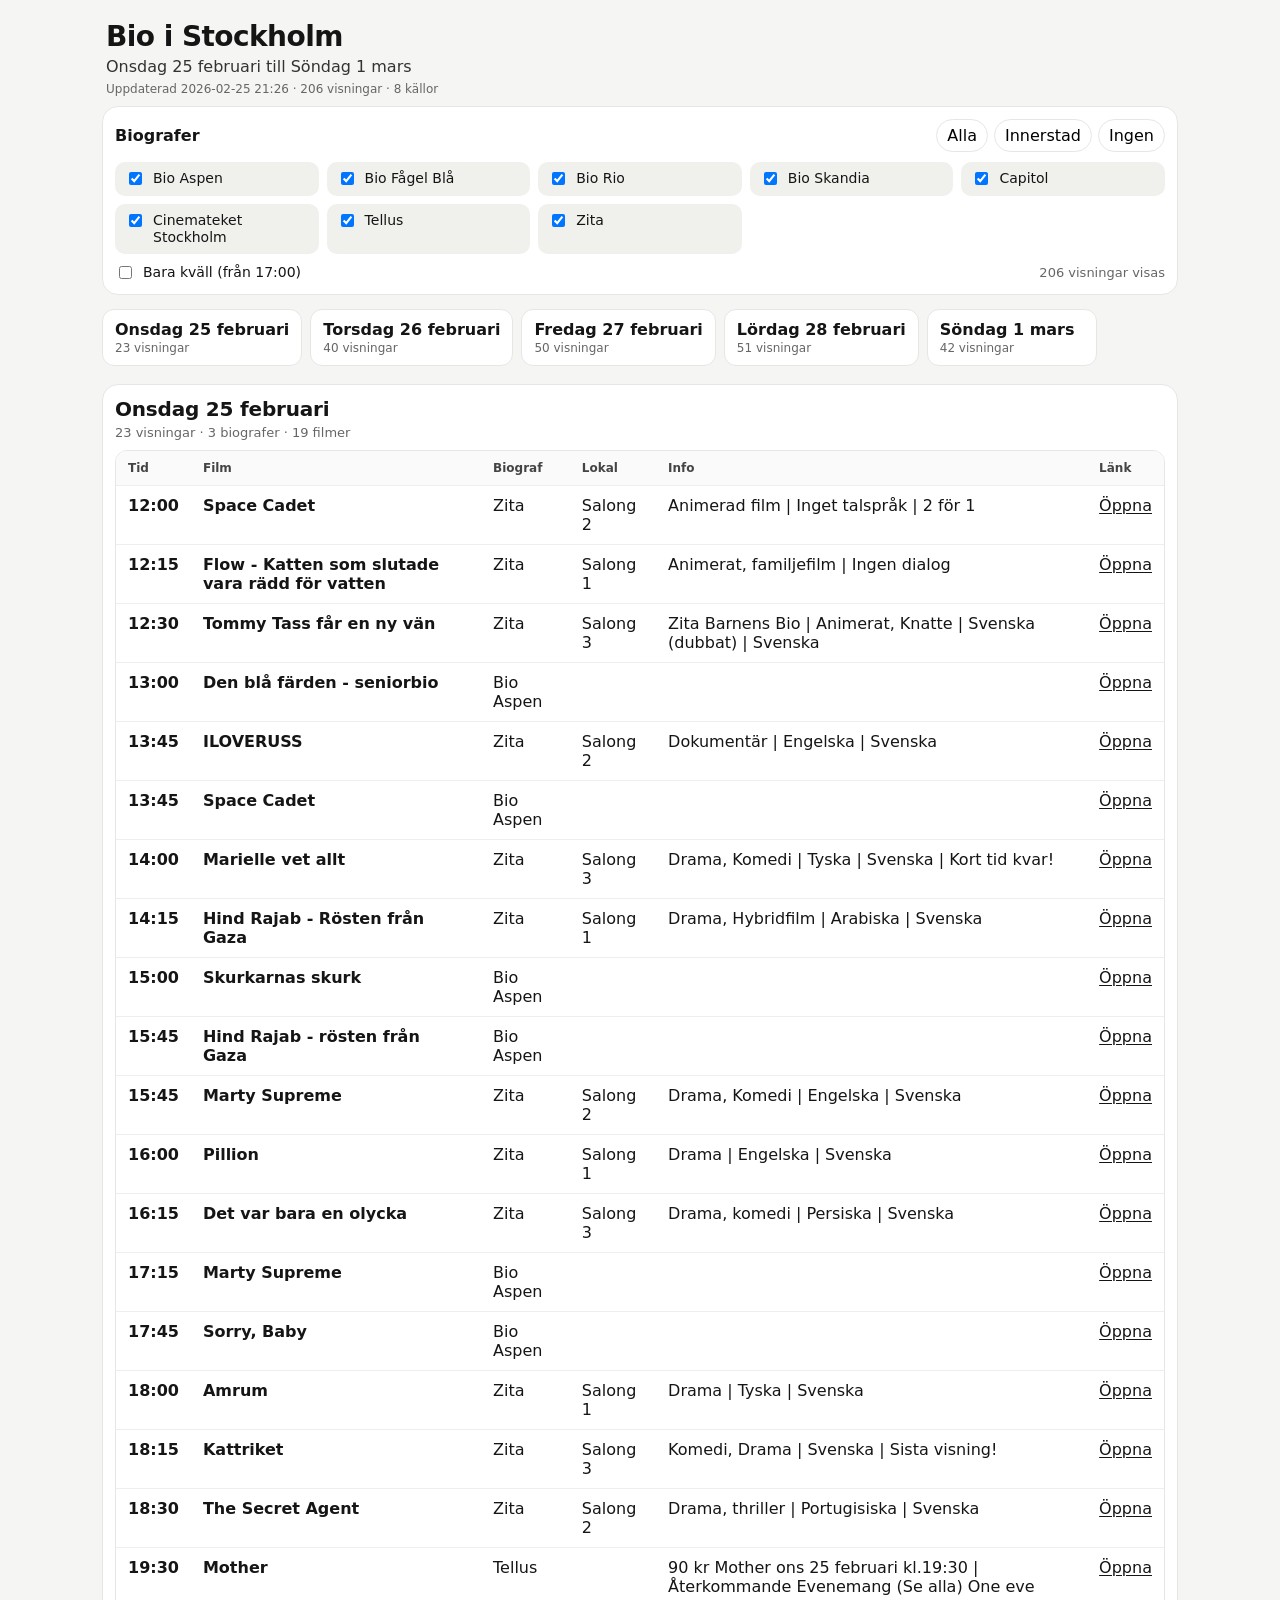
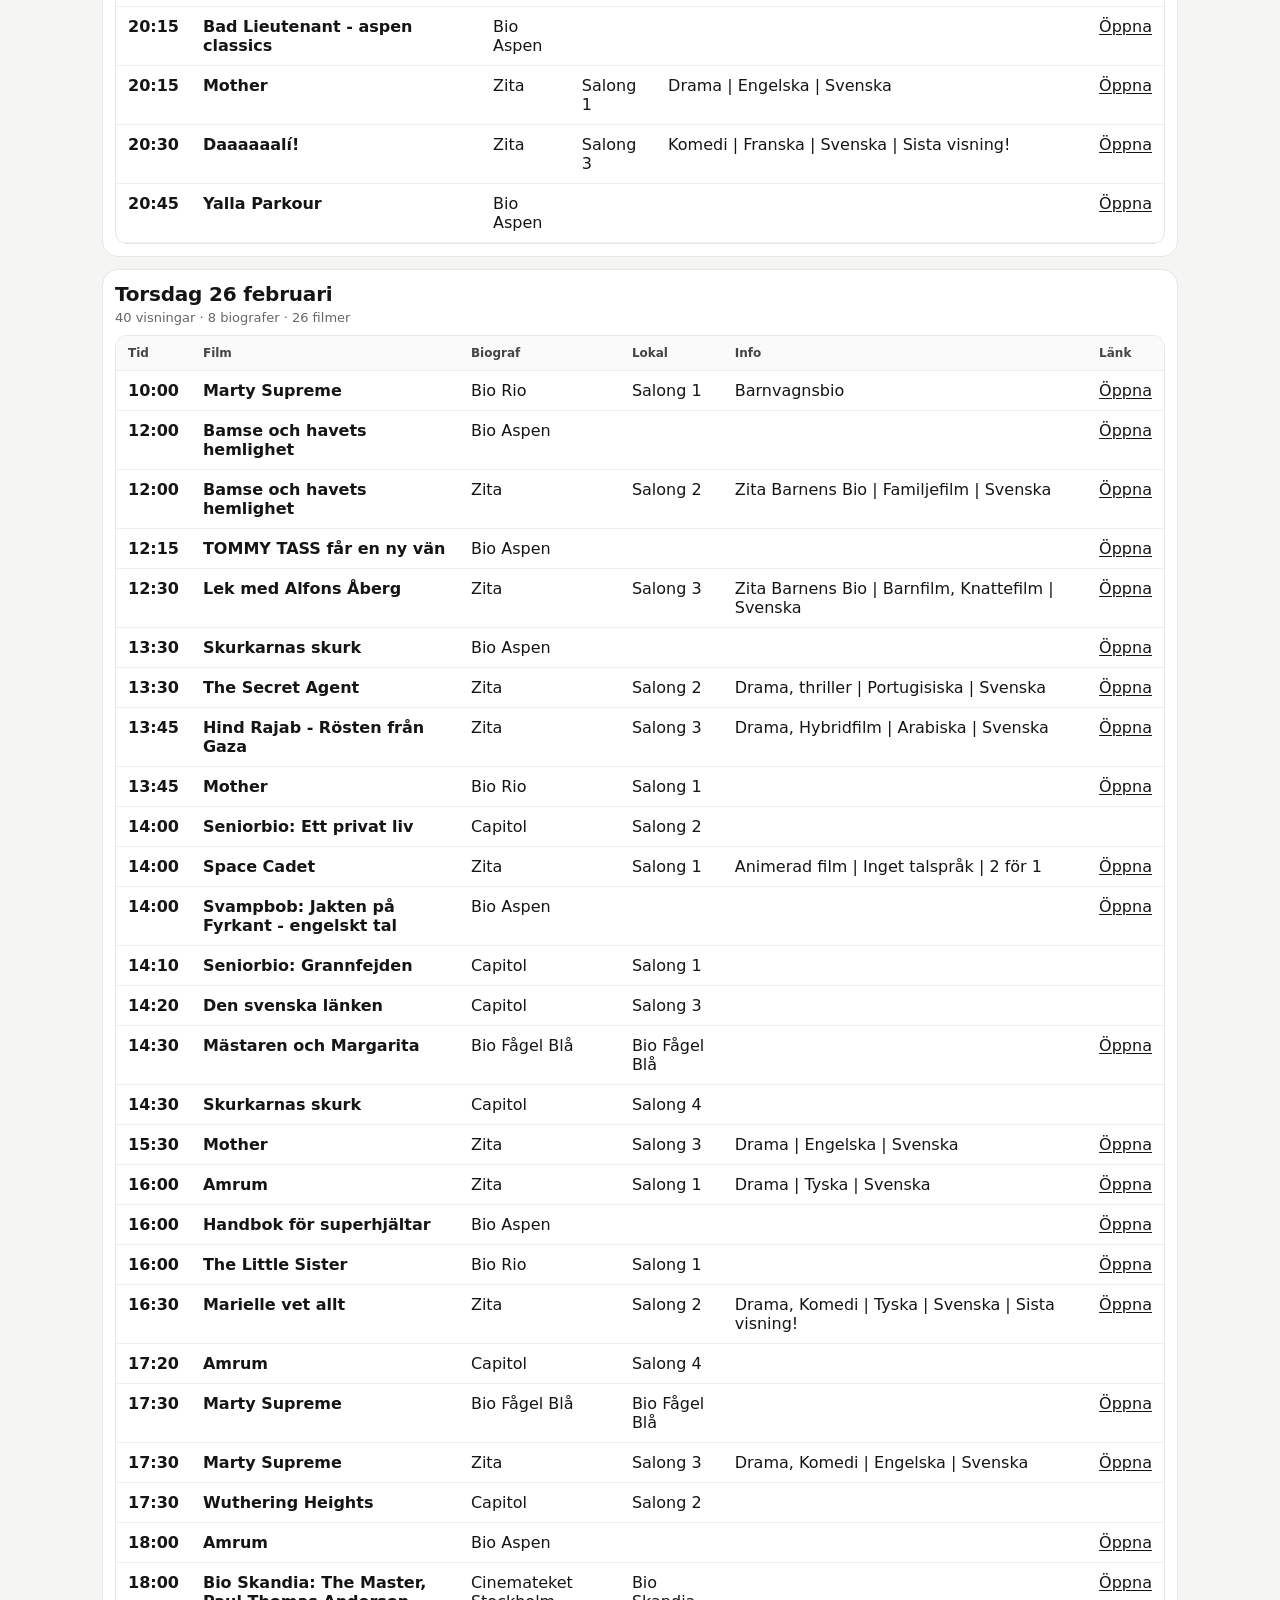
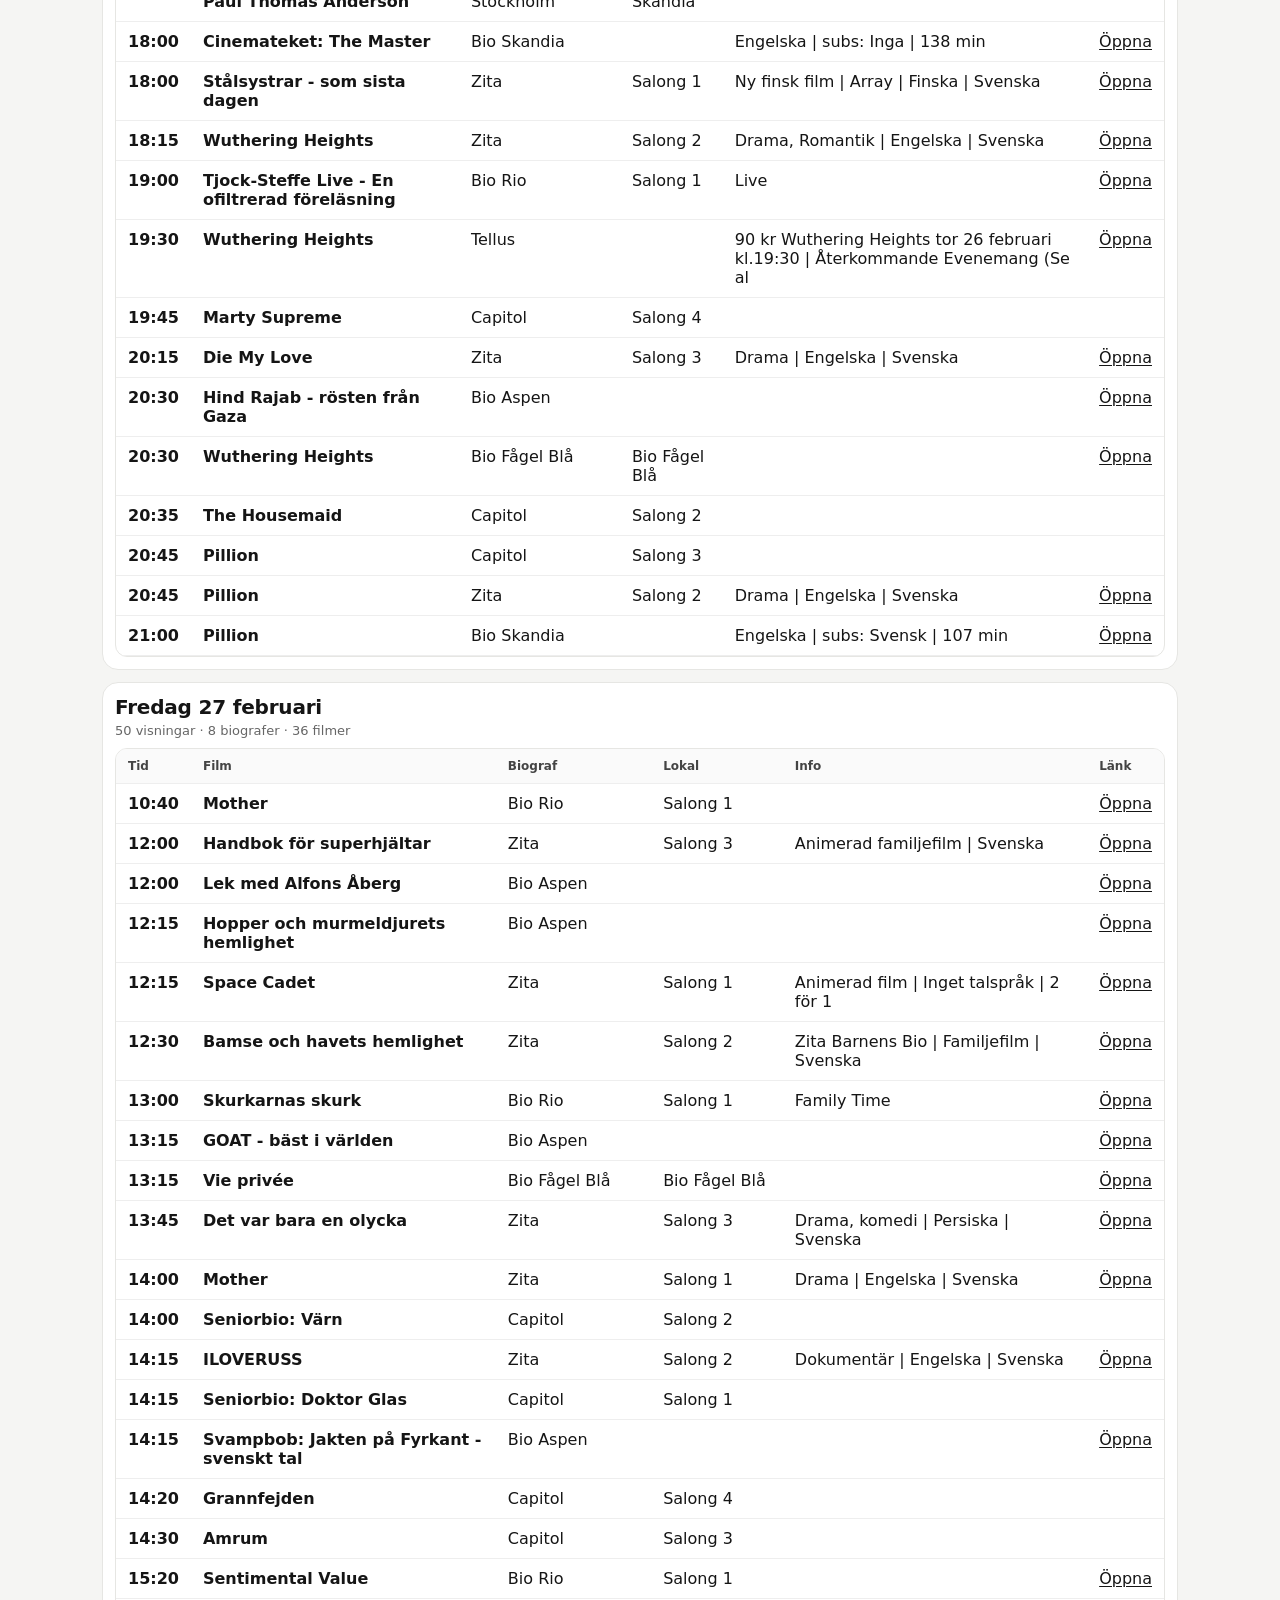
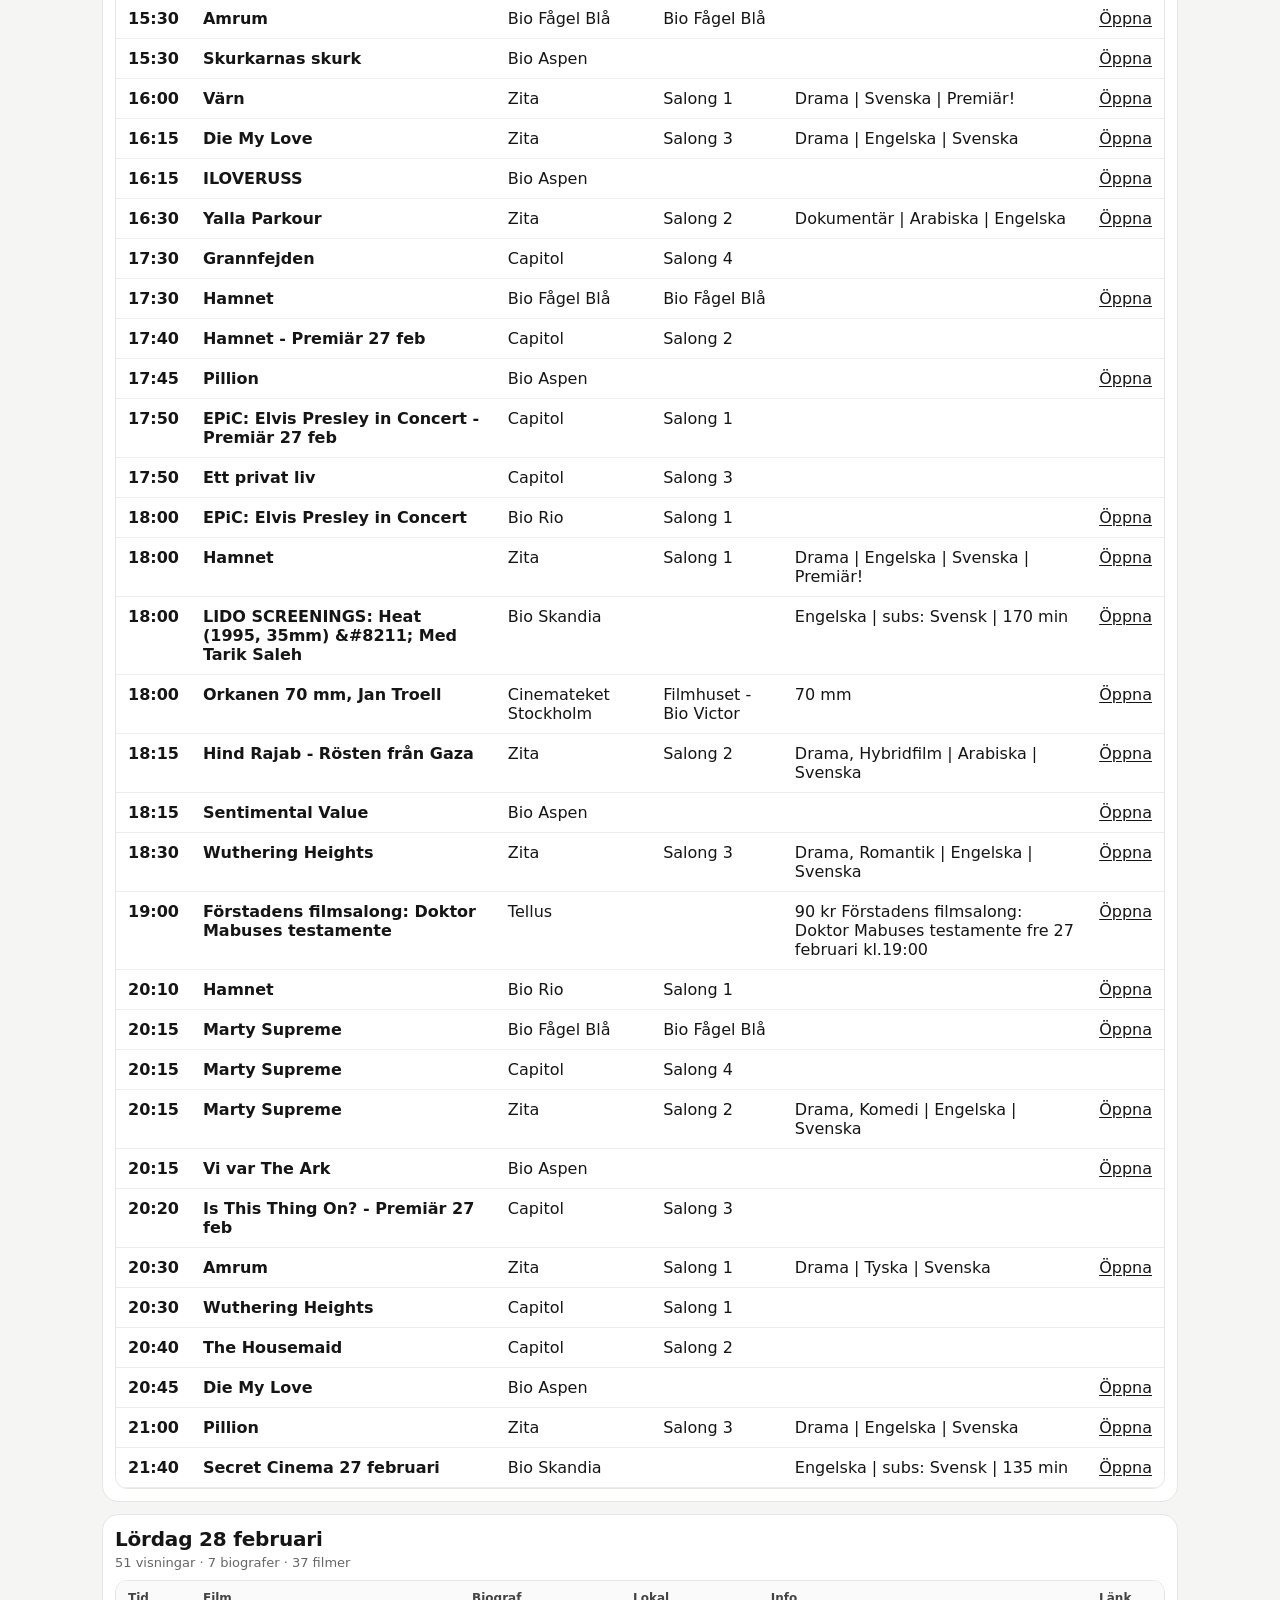
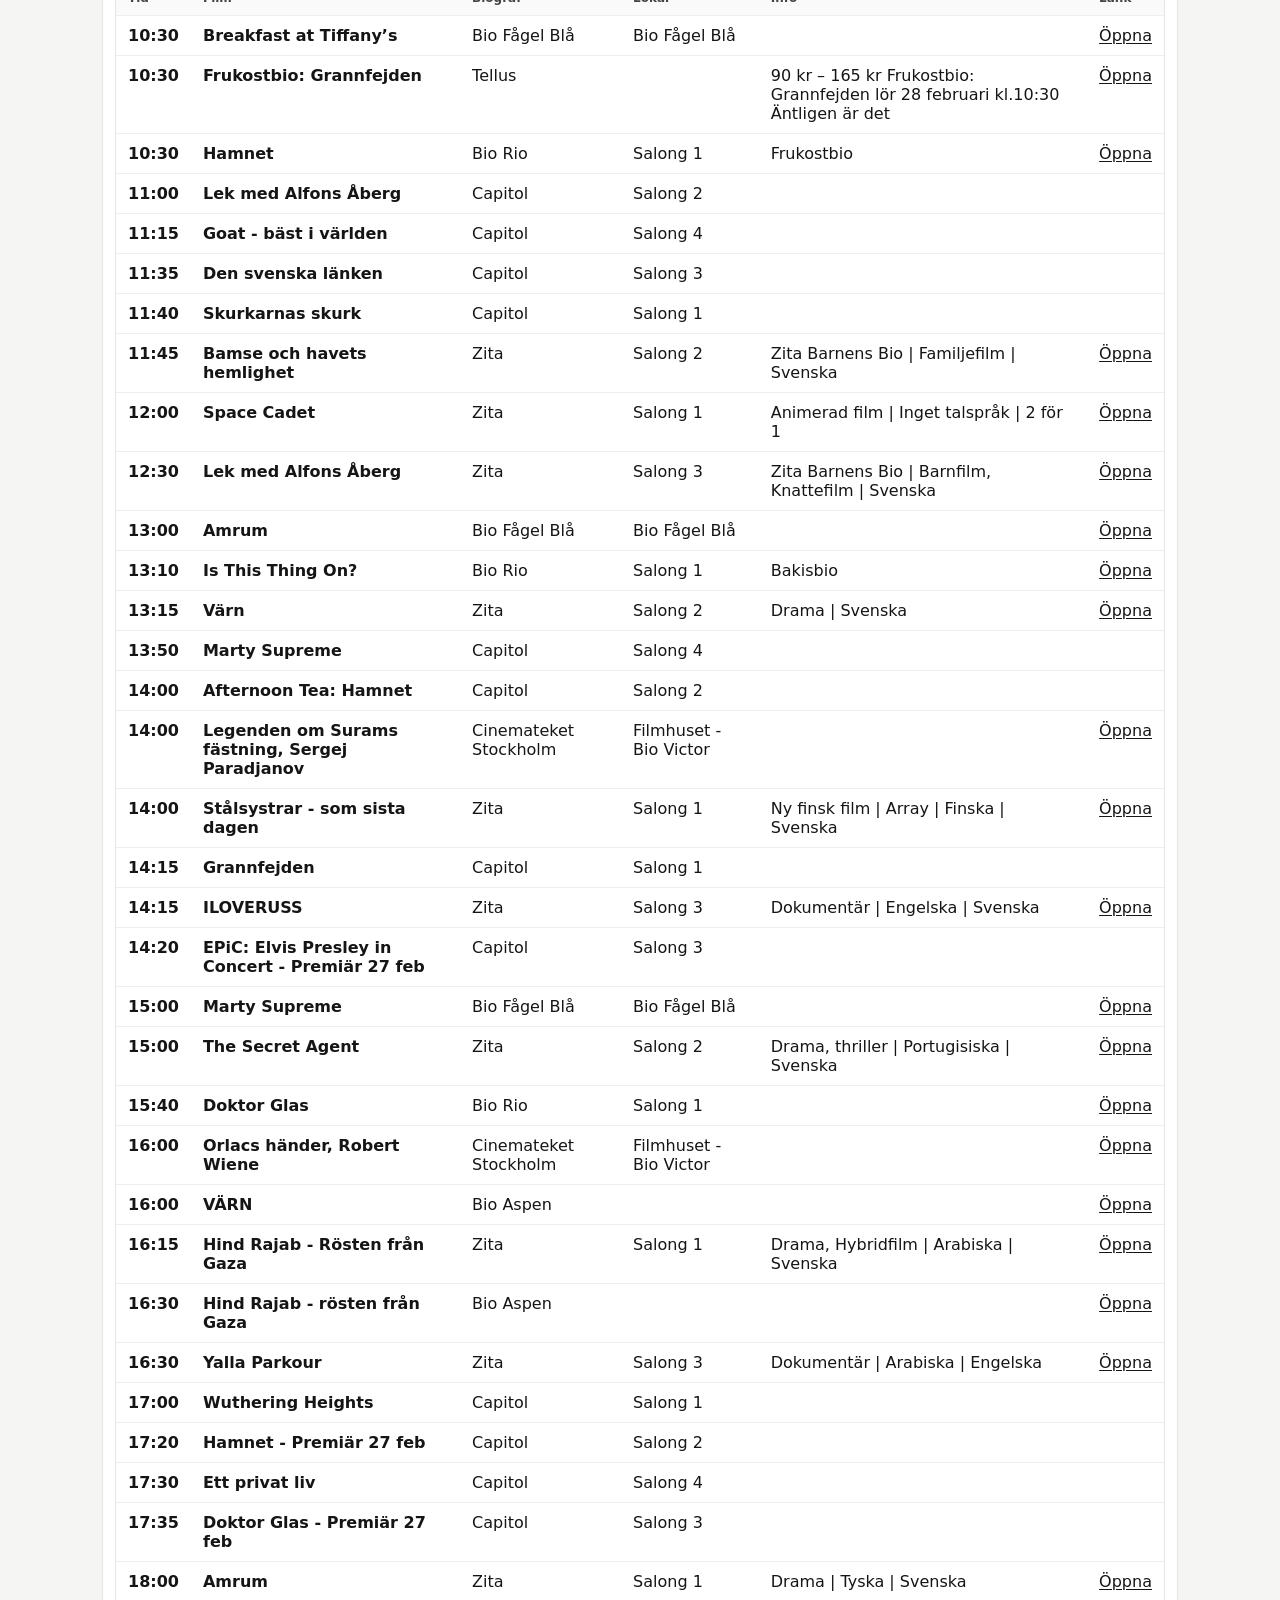
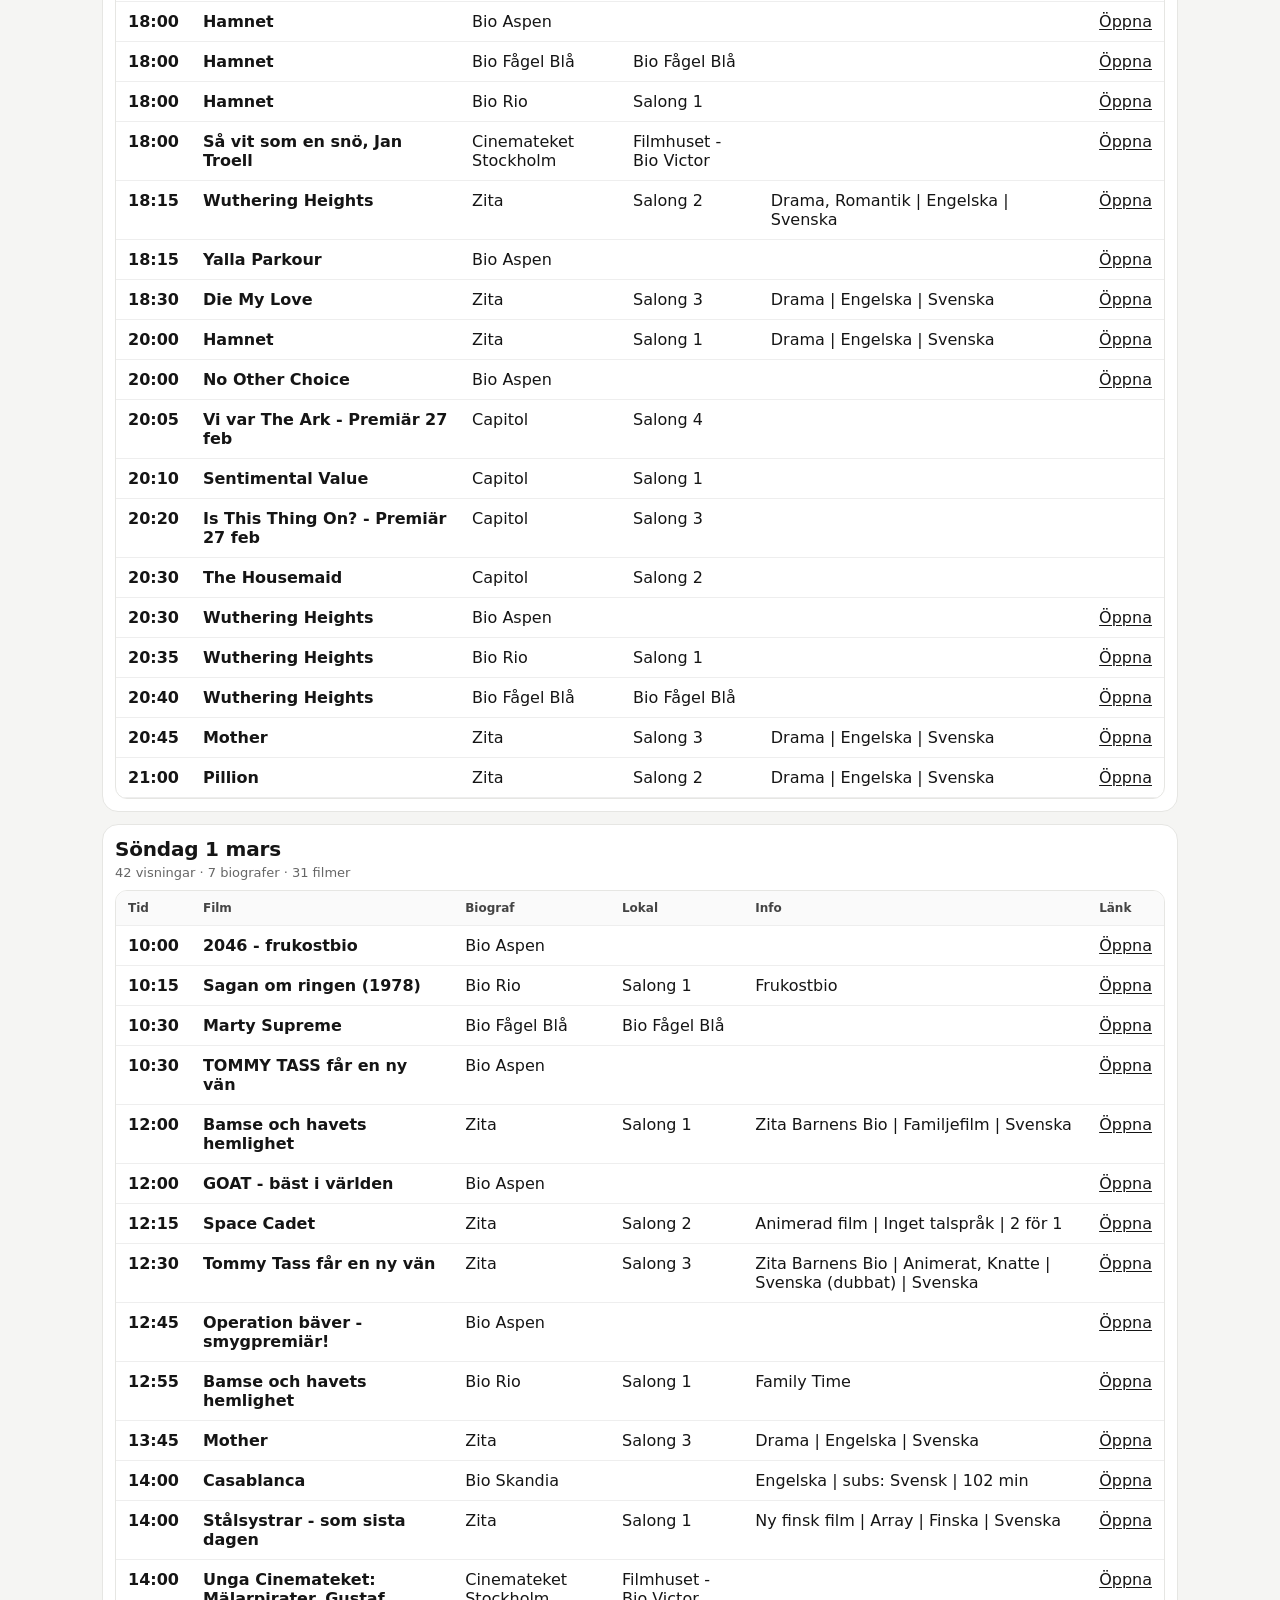
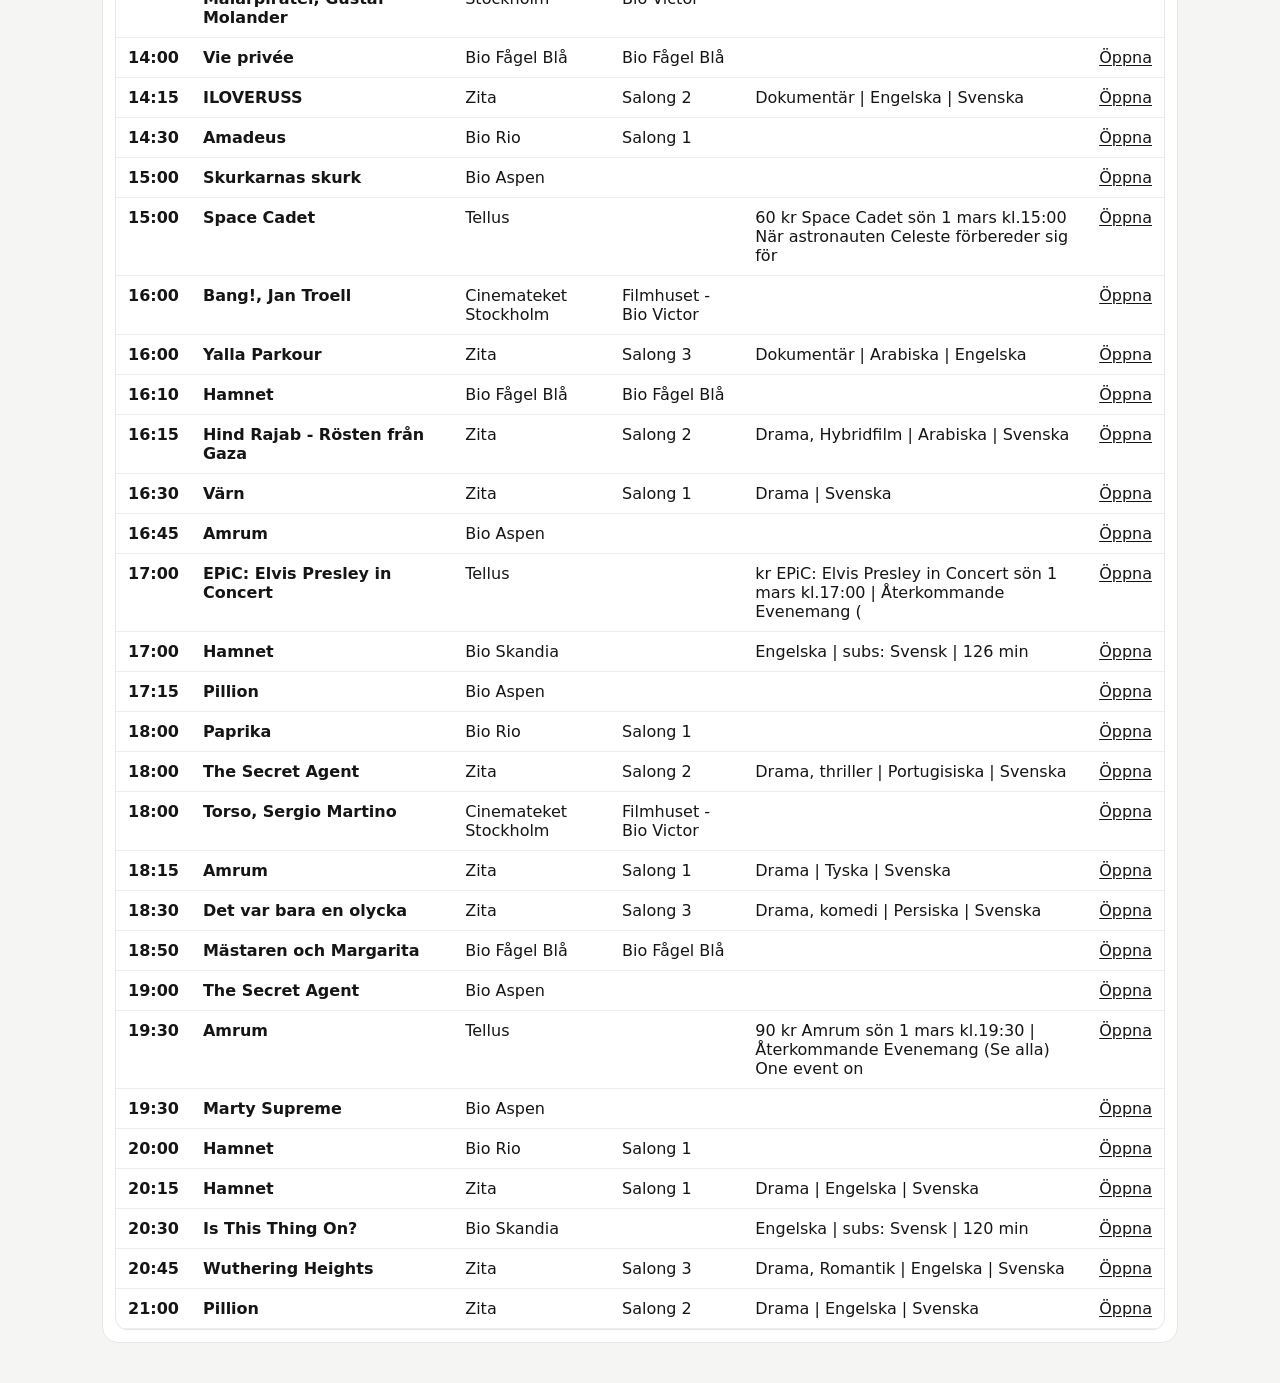
<file: output/tidigare bra outputs/index.html>
<!doctype html>
<html lang="sv">
<head>
  <meta charset="utf-8">
  <meta name="viewport" content="width=device-width,initial-scale=1,viewport-fit=cover">
  <title>Bio i Stockholm 2026-02-25 till 2026-03-01</title>

  <style>
:root{--bg:#f5f5f3;--card:#fff;--line:#e6e6e3;--text:#151515;--muted:#666;--pill:#f0f0ed}
*{box-sizing:border-box}html,body{margin:0;padding:0}
body{font-family:Inter,ui-sans-serif,system-ui,-apple-system,BlinkMacSystemFont,"Segoe UI",Roboto,Helvetica,Arial,sans-serif;background:var(--bg);color:var(--text)}
a{color:inherit;text-decoration:underline;text-underline-offset:2px}
.app{max-width:1100px;margin:0 auto;padding:14px 12px 28px}
.top{padding:8px 4px 10px}.top h1{margin:0;font-size:28px;line-height:1.05;letter-spacing:-.02em}.sub{margin:6px 0 0;color:#333}.meta{margin:6px 0 0;color:var(--muted);font-size:12px}
.notice{background:#fff8e8;border:1px solid #eed9a6;border-radius:12px;padding:10px 12px;margin:8px 0 12px}.notice summary{cursor:pointer;font-weight:600}
.filters{background:var(--card);border:1px solid var(--line);border-radius:16px;padding:12px;margin-bottom:12px}
.sticky{position:sticky;top:0;z-index:20;backdrop-filter:saturate(180%) blur(8px)}
.filters-head{display:flex;justify-content:space-between;align-items:center;gap:10px;margin-bottom:10px}
.actions{display:flex;gap:6px;flex-wrap:wrap}.actions button{border:1px solid var(--line);background:#fff;border-radius:999px;padding:6px 10px;font:inherit;cursor:pointer}
.checkbox-grid{display:grid;grid-template-columns:repeat(auto-fill,minmax(180px,1fr));gap:8px}
.check{display:flex;align-items:flex-start;gap:8px;background:var(--pill);border-radius:10px;padding:8px 10px}.check input{margin-top:2px}.check span{font-size:14px;line-height:1.2}.check.compact{background:transparent;padding:0}
.toggles{margin-top:10px;display:flex;justify-content:space-between;align-items:center;gap:10px;flex-wrap:wrap}.live-count{font-size:13px;color:var(--muted)}
.days-nav{display:flex;gap:8px;overflow:auto;padding:2px 0 10px;margin-bottom:8px}
.day-pill{background:var(--card);border:1px solid var(--line);border-radius:12px;padding:10px 12px;min-width:170px;text-decoration:none}.day-pill-title{display:block;font-weight:700}.day-pill-meta{display:block;color:var(--muted);font-size:12px;margin-top:2px}
.day-card{background:var(--card);border:1px solid var(--line);border-radius:16px;padding:12px;margin-bottom:12px}
.day-header h2{margin:0;font-size:20px;letter-spacing:-.01em}.day-header p{margin:4px 0 10px;color:var(--muted);font-size:13px}
.table-wrap{border:1px solid var(--line);border-radius:12px;overflow:auto}table{width:100%;border-collapse:collapse;min-width:760px}
th,td{padding:10px 12px;border-bottom:1px solid #eee;text-align:left;vertical-align:top}
th{position:sticky;top:0;background:#fafafa;font-size:12px;color:#444}
td.time{font-weight:700;white-space:nowrap;font-variant-numeric:tabular-nums}td.title{font-weight:600}tr.is-hidden{display:none}.empty{color:var(--muted)}
@media (max-width:700px){.app{padding:10px 8px 20px}.top h1{font-size:24px}.checkbox-grid{grid-template-columns:1fr 1fr}.day-pill{min-width:145px}}

  </style>
</head>
<body>
  <main class="app">
    <header class="top">
      <h1>Bio i Stockholm</h1>
      <p class="sub">Onsdag 25 februari till Söndag 1 mars</p>
      <p class="meta">Uppdaterad 2026-02-25 21:26 · 206 visningar · 8 källor</p>
    </header>

    

    <section class="filters sticky">
      <div class="filters-head">
        <strong>Biografer</strong>
        <div class="actions">
          <button type="button" id="btn-all">Alla</button>
          <button type="button" id="btn-city">Innerstad</button>
          <button type="button" id="btn-none">Ingen</button>
        </div>
      </div>
      <div class="checkbox-grid" id="cinema-filters">
        
        <label class="check"><input type="checkbox" class="cinema-check" value="Bio Aspen" checked><span>Bio Aspen</span></label>
        
        <label class="check"><input type="checkbox" class="cinema-check" value="Bio Fågel Blå" checked><span>Bio Fågel Blå</span></label>
        
        <label class="check"><input type="checkbox" class="cinema-check" value="Bio Rio" checked><span>Bio Rio</span></label>
        
        <label class="check"><input type="checkbox" class="cinema-check" value="Bio Skandia" checked><span>Bio Skandia</span></label>
        
        <label class="check"><input type="checkbox" class="cinema-check" value="Capitol" checked><span>Capitol</span></label>
        
        <label class="check"><input type="checkbox" class="cinema-check" value="Cinemateket Stockholm" checked><span>Cinemateket Stockholm</span></label>
        
        <label class="check"><input type="checkbox" class="cinema-check" value="Tellus" checked><span>Tellus</span></label>
        
        <label class="check"><input type="checkbox" class="cinema-check" value="Zita" checked><span>Zita</span></label>
        
      </div>
      <div class="toggles">
        <label class="check compact"><input type="checkbox" id="only-evening"><span>Bara kväll (från 17:00)</span></label>
        <span id="live-count" class="live-count"></span>
      </div>
    </section>

    <section class="days-nav" aria-label="Dagar">
      
      <a href="#day-2026-02-25" class="day-pill"><span class="day-pill-title">Onsdag 25 februari</span><span class="day-pill-meta">23 visningar</span></a>
      
      <a href="#day-2026-02-26" class="day-pill"><span class="day-pill-title">Torsdag 26 februari</span><span class="day-pill-meta">40 visningar</span></a>
      
      <a href="#day-2026-02-27" class="day-pill"><span class="day-pill-title">Fredag 27 februari</span><span class="day-pill-meta">50 visningar</span></a>
      
      <a href="#day-2026-02-28" class="day-pill"><span class="day-pill-title">Lördag 28 februari</span><span class="day-pill-meta">51 visningar</span></a>
      
      <a href="#day-2026-03-01" class="day-pill"><span class="day-pill-title">Söndag 1 mars</span><span class="day-pill-meta">42 visningar</span></a>
      
    </section>

    <section class="days">
      
      <section class="day-card" id="day-2026-02-25">
        <header class="day-header"><h2>Onsdag 25 februari</h2><p>23 visningar · 3 biografer · 19 filmer</p></header>
        
        
        <div class="table-wrap"><table><thead><tr><th>Tid</th><th>Film</th><th>Biograf</th><th>Lokal</th><th>Info</th><th>Länk</th></tr></thead><tbody>
        
          <tr class="show-row" data-date="2026-02-25" data-cinema="Zita" data-time="12:00" data-minute="720">
            <td class="time">12:00</td>
            <td class="title">Space Cadet</td>
            <td>Zita</td>
            <td>Salong 2</td>
            <td>Animerad film | Inget talspråk | 2 för 1</td>
            <td><a href="https://bio.se/biografer/zita-folkets-bio/20260225/1200/Salong%202" target="_blank" rel="noopener noreferrer">Öppna</a></td>
          </tr>
        
          <tr class="show-row" data-date="2026-02-25" data-cinema="Zita" data-time="12:15" data-minute="735">
            <td class="time">12:15</td>
            <td class="title">Flow - Katten som slutade vara rädd för vatten</td>
            <td>Zita</td>
            <td>Salong 1</td>
            <td>Animerat, familjefilm | Ingen dialog</td>
            <td><a href="https://bio.se/biografer/zita-folkets-bio/20260225/1215/Salong%201" target="_blank" rel="noopener noreferrer">Öppna</a></td>
          </tr>
        
          <tr class="show-row" data-date="2026-02-25" data-cinema="Zita" data-time="12:30" data-minute="750">
            <td class="time">12:30</td>
            <td class="title">Tommy Tass får en ny vän</td>
            <td>Zita</td>
            <td>Salong 3</td>
            <td>Zita Barnens Bio | Animerat, Knatte | Svenska (dubbat) | Svenska</td>
            <td><a href="https://bio.se/biografer/zita-folkets-bio/20260225/1230/Salong%203" target="_blank" rel="noopener noreferrer">Öppna</a></td>
          </tr>
        
          <tr class="show-row" data-date="2026-02-25" data-cinema="Bio Aspen" data-time="13:00" data-minute="780">
            <td class="time">13:00</td>
            <td class="title">Den blå färden - seniorbio</td>
            <td>Bio Aspen</td>
            <td></td>
            <td></td>
            <td><a href="https://www.bioaspen.se/movies/den-bla-farden/" target="_blank" rel="noopener noreferrer">Öppna</a></td>
          </tr>
        
          <tr class="show-row" data-date="2026-02-25" data-cinema="Zita" data-time="13:45" data-minute="825">
            <td class="time">13:45</td>
            <td class="title">ILOVERUSS</td>
            <td>Zita</td>
            <td>Salong 2</td>
            <td>Dokumentär | Engelska | Svenska</td>
            <td><a href="https://bio.se/biografer/zita-folkets-bio/20260225/1345/Salong%202" target="_blank" rel="noopener noreferrer">Öppna</a></td>
          </tr>
        
          <tr class="show-row" data-date="2026-02-25" data-cinema="Bio Aspen" data-time="13:45" data-minute="825">
            <td class="time">13:45</td>
            <td class="title">Space Cadet</td>
            <td>Bio Aspen</td>
            <td></td>
            <td></td>
            <td><a href="https://www.bioaspen.se/movies/space-cadet/" target="_blank" rel="noopener noreferrer">Öppna</a></td>
          </tr>
        
          <tr class="show-row" data-date="2026-02-25" data-cinema="Zita" data-time="14:00" data-minute="840">
            <td class="time">14:00</td>
            <td class="title">Marielle vet allt</td>
            <td>Zita</td>
            <td>Salong 3</td>
            <td>Drama, Komedi | Tyska | Svenska | Kort tid kvar!</td>
            <td><a href="https://bio.se/biografer/zita-folkets-bio/20260225/1400/Salong%203" target="_blank" rel="noopener noreferrer">Öppna</a></td>
          </tr>
        
          <tr class="show-row" data-date="2026-02-25" data-cinema="Zita" data-time="14:15" data-minute="855">
            <td class="time">14:15</td>
            <td class="title">Hind Rajab - Rösten från Gaza</td>
            <td>Zita</td>
            <td>Salong 1</td>
            <td>Drama, Hybridfilm | Arabiska | Svenska</td>
            <td><a href="https://bio.se/biografer/zita-folkets-bio/20260225/1415/Salong%201" target="_blank" rel="noopener noreferrer">Öppna</a></td>
          </tr>
        
          <tr class="show-row" data-date="2026-02-25" data-cinema="Bio Aspen" data-time="15:00" data-minute="900">
            <td class="time">15:00</td>
            <td class="title">Skurkarnas skurk</td>
            <td>Bio Aspen</td>
            <td></td>
            <td></td>
            <td><a href="https://www.bioaspen.se/movies/skurkarnas-skurk/" target="_blank" rel="noopener noreferrer">Öppna</a></td>
          </tr>
        
          <tr class="show-row" data-date="2026-02-25" data-cinema="Bio Aspen" data-time="15:45" data-minute="945">
            <td class="time">15:45</td>
            <td class="title">Hind Rajab - rösten från Gaza</td>
            <td>Bio Aspen</td>
            <td></td>
            <td></td>
            <td><a href="https://www.bioaspen.se/movies/hind-rajab-rosten-fran-gaza/" target="_blank" rel="noopener noreferrer">Öppna</a></td>
          </tr>
        
          <tr class="show-row" data-date="2026-02-25" data-cinema="Zita" data-time="15:45" data-minute="945">
            <td class="time">15:45</td>
            <td class="title">Marty Supreme</td>
            <td>Zita</td>
            <td>Salong 2</td>
            <td>Drama, Komedi | Engelska | Svenska</td>
            <td><a href="https://bio.se/biografer/zita-folkets-bio/20260225/1545/Salong%202" target="_blank" rel="noopener noreferrer">Öppna</a></td>
          </tr>
        
          <tr class="show-row" data-date="2026-02-25" data-cinema="Zita" data-time="16:00" data-minute="960">
            <td class="time">16:00</td>
            <td class="title">Pillion</td>
            <td>Zita</td>
            <td>Salong 1</td>
            <td>Drama | Engelska | Svenska</td>
            <td><a href="https://bio.se/biografer/zita-folkets-bio/20260225/1600/Salong%201" target="_blank" rel="noopener noreferrer">Öppna</a></td>
          </tr>
        
          <tr class="show-row" data-date="2026-02-25" data-cinema="Zita" data-time="16:15" data-minute="975">
            <td class="time">16:15</td>
            <td class="title">Det var bara en olycka</td>
            <td>Zita</td>
            <td>Salong 3</td>
            <td>Drama, komedi | Persiska | Svenska</td>
            <td><a href="https://bio.se/biografer/zita-folkets-bio/20260225/1615/Salong%203" target="_blank" rel="noopener noreferrer">Öppna</a></td>
          </tr>
        
          <tr class="show-row" data-date="2026-02-25" data-cinema="Bio Aspen" data-time="17:15" data-minute="1035">
            <td class="time">17:15</td>
            <td class="title">Marty Supreme</td>
            <td>Bio Aspen</td>
            <td></td>
            <td></td>
            <td><a href="https://www.bioaspen.se/movies/marty-supreme/" target="_blank" rel="noopener noreferrer">Öppna</a></td>
          </tr>
        
          <tr class="show-row" data-date="2026-02-25" data-cinema="Bio Aspen" data-time="17:45" data-minute="1065">
            <td class="time">17:45</td>
            <td class="title">Sorry, Baby</td>
            <td>Bio Aspen</td>
            <td></td>
            <td></td>
            <td><a href="https://www.bioaspen.se/movies/sorry-baby/" target="_blank" rel="noopener noreferrer">Öppna</a></td>
          </tr>
        
          <tr class="show-row" data-date="2026-02-25" data-cinema="Zita" data-time="18:00" data-minute="1080">
            <td class="time">18:00</td>
            <td class="title">Amrum</td>
            <td>Zita</td>
            <td>Salong 1</td>
            <td>Drama | Tyska | Svenska</td>
            <td><a href="https://bio.se/biografer/zita-folkets-bio/20260225/1800/Salong%201" target="_blank" rel="noopener noreferrer">Öppna</a></td>
          </tr>
        
          <tr class="show-row" data-date="2026-02-25" data-cinema="Zita" data-time="18:15" data-minute="1095">
            <td class="time">18:15</td>
            <td class="title">Kattriket</td>
            <td>Zita</td>
            <td>Salong 3</td>
            <td>Komedi, Drama | Svenska | Sista visning!</td>
            <td><a href="https://bio.se/biografer/zita-folkets-bio/20260225/1815/Salong%203" target="_blank" rel="noopener noreferrer">Öppna</a></td>
          </tr>
        
          <tr class="show-row" data-date="2026-02-25" data-cinema="Zita" data-time="18:30" data-minute="1110">
            <td class="time">18:30</td>
            <td class="title">The Secret Agent</td>
            <td>Zita</td>
            <td>Salong 2</td>
            <td>Drama, thriller | Portugisiska | Svenska</td>
            <td><a href="https://bio.se/biografer/zita-folkets-bio/20260225/1830/Salong%202" target="_blank" rel="noopener noreferrer">Öppna</a></td>
          </tr>
        
          <tr class="show-row" data-date="2026-02-25" data-cinema="Tellus" data-time="19:30" data-minute="1170">
            <td class="time">19:30</td>
            <td class="title">Mother</td>
            <td>Tellus</td>
            <td></td>
            <td>90 kr Mother ons 25 februari kl.19:30 | Återkommande Evenemang (Se alla) One eve</td>
            <td><a href="https://www.nortic.se/ticket/event/78873" target="_blank" rel="noopener noreferrer">Öppna</a></td>
          </tr>
        
          <tr class="show-row" data-date="2026-02-25" data-cinema="Bio Aspen" data-time="20:15" data-minute="1215">
            <td class="time">20:15</td>
            <td class="title">Bad Lieutenant - aspen classics</td>
            <td>Bio Aspen</td>
            <td></td>
            <td></td>
            <td><a href="https://www.bioaspen.se/movies/bad-lieutenant/" target="_blank" rel="noopener noreferrer">Öppna</a></td>
          </tr>
        
          <tr class="show-row" data-date="2026-02-25" data-cinema="Zita" data-time="20:15" data-minute="1215">
            <td class="time">20:15</td>
            <td class="title">Mother</td>
            <td>Zita</td>
            <td>Salong 1</td>
            <td>Drama | Engelska | Svenska</td>
            <td><a href="https://bio.se/biografer/zita-folkets-bio/20260225/2015/Salong%201" target="_blank" rel="noopener noreferrer">Öppna</a></td>
          </tr>
        
          <tr class="show-row" data-date="2026-02-25" data-cinema="Zita" data-time="20:30" data-minute="1230">
            <td class="time">20:30</td>
            <td class="title">Daaaaaalí!</td>
            <td>Zita</td>
            <td>Salong 3</td>
            <td>Komedi | Franska | Svenska | Sista visning!</td>
            <td><a href="https://bio.se/biografer/zita-folkets-bio/20260225/2030/Salong%203" target="_blank" rel="noopener noreferrer">Öppna</a></td>
          </tr>
        
          <tr class="show-row" data-date="2026-02-25" data-cinema="Bio Aspen" data-time="20:45" data-minute="1245">
            <td class="time">20:45</td>
            <td class="title">Yalla Parkour</td>
            <td>Bio Aspen</td>
            <td></td>
            <td></td>
            <td><a href="https://www.bioaspen.se/movies/yalla-parkour/" target="_blank" rel="noopener noreferrer">Öppna</a></td>
          </tr>
        
        </tbody></table></div>
        
      </section>
      
      <section class="day-card" id="day-2026-02-26">
        <header class="day-header"><h2>Torsdag 26 februari</h2><p>40 visningar · 8 biografer · 26 filmer</p></header>
        
        
        <div class="table-wrap"><table><thead><tr><th>Tid</th><th>Film</th><th>Biograf</th><th>Lokal</th><th>Info</th><th>Länk</th></tr></thead><tbody>
        
          <tr class="show-row" data-date="2026-02-26" data-cinema="Bio Rio" data-time="10:00" data-minute="600">
            <td class="time">10:00</td>
            <td class="title">Marty Supreme</td>
            <td>Bio Rio</td>
            <td>Salong 1</td>
            <td>Barnvagnsbio</td>
            <td><a href="https://www.biorio.se/sv/boka/1715" target="_blank" rel="noopener noreferrer">Öppna</a></td>
          </tr>
        
          <tr class="show-row" data-date="2026-02-26" data-cinema="Bio Aspen" data-time="12:00" data-minute="720">
            <td class="time">12:00</td>
            <td class="title">Bamse och havets hemlighet</td>
            <td>Bio Aspen</td>
            <td></td>
            <td></td>
            <td><a href="https://www.bioaspen.se/movies/bamse-och-havets-hemlighet/" target="_blank" rel="noopener noreferrer">Öppna</a></td>
          </tr>
        
          <tr class="show-row" data-date="2026-02-26" data-cinema="Zita" data-time="12:00" data-minute="720">
            <td class="time">12:00</td>
            <td class="title">Bamse och havets hemlighet</td>
            <td>Zita</td>
            <td>Salong 2</td>
            <td>Zita Barnens Bio | Familjefilm | Svenska</td>
            <td><a href="https://bio.se/biografer/zita-folkets-bio/20260226/1200/Salong%202" target="_blank" rel="noopener noreferrer">Öppna</a></td>
          </tr>
        
          <tr class="show-row" data-date="2026-02-26" data-cinema="Bio Aspen" data-time="12:15" data-minute="735">
            <td class="time">12:15</td>
            <td class="title">TOMMY TASS får en ny vän</td>
            <td>Bio Aspen</td>
            <td></td>
            <td></td>
            <td><a href="https://www.bioaspen.se/movies/tommy-tass-far-en-ny-van/" target="_blank" rel="noopener noreferrer">Öppna</a></td>
          </tr>
        
          <tr class="show-row" data-date="2026-02-26" data-cinema="Zita" data-time="12:30" data-minute="750">
            <td class="time">12:30</td>
            <td class="title">Lek med Alfons Åberg</td>
            <td>Zita</td>
            <td>Salong 3</td>
            <td>Zita Barnens Bio | Barnfilm, Knattefilm | Svenska</td>
            <td><a href="https://bio.se/biografer/zita-folkets-bio/20260226/1230/Salong%203" target="_blank" rel="noopener noreferrer">Öppna</a></td>
          </tr>
        
          <tr class="show-row" data-date="2026-02-26" data-cinema="Bio Aspen" data-time="13:30" data-minute="810">
            <td class="time">13:30</td>
            <td class="title">Skurkarnas skurk</td>
            <td>Bio Aspen</td>
            <td></td>
            <td></td>
            <td><a href="https://www.bioaspen.se/movies/skurkarnas-skurk/" target="_blank" rel="noopener noreferrer">Öppna</a></td>
          </tr>
        
          <tr class="show-row" data-date="2026-02-26" data-cinema="Zita" data-time="13:30" data-minute="810">
            <td class="time">13:30</td>
            <td class="title">The Secret Agent</td>
            <td>Zita</td>
            <td>Salong 2</td>
            <td>Drama, thriller | Portugisiska | Svenska</td>
            <td><a href="https://bio.se/biografer/zita-folkets-bio/20260226/1330/Salong%202" target="_blank" rel="noopener noreferrer">Öppna</a></td>
          </tr>
        
          <tr class="show-row" data-date="2026-02-26" data-cinema="Zita" data-time="13:45" data-minute="825">
            <td class="time">13:45</td>
            <td class="title">Hind Rajab - Rösten från Gaza</td>
            <td>Zita</td>
            <td>Salong 3</td>
            <td>Drama, Hybridfilm | Arabiska | Svenska</td>
            <td><a href="https://bio.se/biografer/zita-folkets-bio/20260226/1345/Salong%203" target="_blank" rel="noopener noreferrer">Öppna</a></td>
          </tr>
        
          <tr class="show-row" data-date="2026-02-26" data-cinema="Bio Rio" data-time="13:45" data-minute="825">
            <td class="time">13:45</td>
            <td class="title">Mother</td>
            <td>Bio Rio</td>
            <td>Salong 1</td>
            <td></td>
            <td><a href="https://www.biorio.se/sv/boka/1735" target="_blank" rel="noopener noreferrer">Öppna</a></td>
          </tr>
        
          <tr class="show-row" data-date="2026-02-26" data-cinema="Capitol" data-time="14:00" data-minute="840">
            <td class="time">14:00</td>
            <td class="title">Seniorbio: Ett privat liv</td>
            <td>Capitol</td>
            <td>Salong 2</td>
            <td></td>
            <td></td>
          </tr>
        
          <tr class="show-row" data-date="2026-02-26" data-cinema="Zita" data-time="14:00" data-minute="840">
            <td class="time">14:00</td>
            <td class="title">Space Cadet</td>
            <td>Zita</td>
            <td>Salong 1</td>
            <td>Animerad film | Inget talspråk | 2 för 1</td>
            <td><a href="https://bio.se/biografer/zita-folkets-bio/20260226/1400/Salong%201" target="_blank" rel="noopener noreferrer">Öppna</a></td>
          </tr>
        
          <tr class="show-row" data-date="2026-02-26" data-cinema="Bio Aspen" data-time="14:00" data-minute="840">
            <td class="time">14:00</td>
            <td class="title">Svampbob: Jakten på Fyrkant - engelskt tal</td>
            <td>Bio Aspen</td>
            <td></td>
            <td></td>
            <td><a href="https://www.bioaspen.se/movies/svampbob-jakten-pa-fyrkant/" target="_blank" rel="noopener noreferrer">Öppna</a></td>
          </tr>
        
          <tr class="show-row" data-date="2026-02-26" data-cinema="Capitol" data-time="14:10" data-minute="850">
            <td class="time">14:10</td>
            <td class="title">Seniorbio: Grannfejden</td>
            <td>Capitol</td>
            <td>Salong 1</td>
            <td></td>
            <td></td>
          </tr>
        
          <tr class="show-row" data-date="2026-02-26" data-cinema="Capitol" data-time="14:20" data-minute="860">
            <td class="time">14:20</td>
            <td class="title">Den svenska länken</td>
            <td>Capitol</td>
            <td>Salong 3</td>
            <td></td>
            <td></td>
          </tr>
        
          <tr class="show-row" data-date="2026-02-26" data-cinema="Bio Fågel Blå" data-time="14:30" data-minute="870">
            <td class="time">14:30</td>
            <td class="title">Mästaren och Margarita</td>
            <td>Bio Fågel Blå</td>
            <td>Bio Fågel Blå</td>
            <td></td>
            <td><a href="https://biofagelbla.se/movie/mastaren-och-margarita/?showtime=54485" target="_blank" rel="noopener noreferrer">Öppna</a></td>
          </tr>
        
          <tr class="show-row" data-date="2026-02-26" data-cinema="Capitol" data-time="14:30" data-minute="870">
            <td class="time">14:30</td>
            <td class="title">Skurkarnas skurk</td>
            <td>Capitol</td>
            <td>Salong 4</td>
            <td></td>
            <td></td>
          </tr>
        
          <tr class="show-row" data-date="2026-02-26" data-cinema="Zita" data-time="15:30" data-minute="930">
            <td class="time">15:30</td>
            <td class="title">Mother</td>
            <td>Zita</td>
            <td>Salong 3</td>
            <td>Drama | Engelska | Svenska</td>
            <td><a href="https://bio.se/biografer/zita-folkets-bio/20260226/1530/Salong%203" target="_blank" rel="noopener noreferrer">Öppna</a></td>
          </tr>
        
          <tr class="show-row" data-date="2026-02-26" data-cinema="Zita" data-time="16:00" data-minute="960">
            <td class="time">16:00</td>
            <td class="title">Amrum</td>
            <td>Zita</td>
            <td>Salong 1</td>
            <td>Drama | Tyska | Svenska</td>
            <td><a href="https://bio.se/biografer/zita-folkets-bio/20260226/1600/Salong%201" target="_blank" rel="noopener noreferrer">Öppna</a></td>
          </tr>
        
          <tr class="show-row" data-date="2026-02-26" data-cinema="Bio Aspen" data-time="16:00" data-minute="960">
            <td class="time">16:00</td>
            <td class="title">Handbok för superhjältar</td>
            <td>Bio Aspen</td>
            <td></td>
            <td></td>
            <td><a href="https://www.bioaspen.se/movies/handbok-for-superhjaltar/" target="_blank" rel="noopener noreferrer">Öppna</a></td>
          </tr>
        
          <tr class="show-row" data-date="2026-02-26" data-cinema="Bio Rio" data-time="16:00" data-minute="960">
            <td class="time">16:00</td>
            <td class="title">The Little Sister</td>
            <td>Bio Rio</td>
            <td>Salong 1</td>
            <td></td>
            <td><a href="https://www.biorio.se/sv/boka/1729" target="_blank" rel="noopener noreferrer">Öppna</a></td>
          </tr>
        
          <tr class="show-row" data-date="2026-02-26" data-cinema="Zita" data-time="16:30" data-minute="990">
            <td class="time">16:30</td>
            <td class="title">Marielle vet allt</td>
            <td>Zita</td>
            <td>Salong 2</td>
            <td>Drama, Komedi | Tyska | Svenska | Sista visning!</td>
            <td><a href="https://bio.se/biografer/zita-folkets-bio/20260226/1630/Salong%202" target="_blank" rel="noopener noreferrer">Öppna</a></td>
          </tr>
        
          <tr class="show-row" data-date="2026-02-26" data-cinema="Capitol" data-time="17:20" data-minute="1040">
            <td class="time">17:20</td>
            <td class="title">Amrum</td>
            <td>Capitol</td>
            <td>Salong 4</td>
            <td></td>
            <td></td>
          </tr>
        
          <tr class="show-row" data-date="2026-02-26" data-cinema="Bio Fågel Blå" data-time="17:30" data-minute="1050">
            <td class="time">17:30</td>
            <td class="title">Marty Supreme</td>
            <td>Bio Fågel Blå</td>
            <td>Bio Fågel Blå</td>
            <td></td>
            <td><a href="https://biofagelbla.se/movie/marty-supreme/?showtime=54479" target="_blank" rel="noopener noreferrer">Öppna</a></td>
          </tr>
        
          <tr class="show-row" data-date="2026-02-26" data-cinema="Zita" data-time="17:30" data-minute="1050">
            <td class="time">17:30</td>
            <td class="title">Marty Supreme</td>
            <td>Zita</td>
            <td>Salong 3</td>
            <td>Drama, Komedi | Engelska | Svenska</td>
            <td><a href="https://bio.se/biografer/zita-folkets-bio/20260226/1730/Salong%203" target="_blank" rel="noopener noreferrer">Öppna</a></td>
          </tr>
        
          <tr class="show-row" data-date="2026-02-26" data-cinema="Capitol" data-time="17:30" data-minute="1050">
            <td class="time">17:30</td>
            <td class="title">Wuthering Heights</td>
            <td>Capitol</td>
            <td>Salong 2</td>
            <td></td>
            <td></td>
          </tr>
        
          <tr class="show-row" data-date="2026-02-26" data-cinema="Bio Aspen" data-time="18:00" data-minute="1080">
            <td class="time">18:00</td>
            <td class="title">Amrum</td>
            <td>Bio Aspen</td>
            <td></td>
            <td></td>
            <td><a href="https://www.bioaspen.se/movies/amrum/" target="_blank" rel="noopener noreferrer">Öppna</a></td>
          </tr>
        
          <tr class="show-row" data-date="2026-02-26" data-cinema="Cinemateket Stockholm" data-time="18:00" data-minute="1080">
            <td class="time">18:00</td>
            <td class="title">Bio Skandia: The Master, Paul Thomas Anderson</td>
            <td>Cinemateket Stockholm</td>
            <td>Bio Skandia</td>
            <td></td>
            <td><a href="https://www.filminstitutet.se/sv/se-och-samtala-om-film/cinemateket-stockholm/filmer/?filmId=14026&amp;cityId=1" target="_blank" rel="noopener noreferrer">Öppna</a></td>
          </tr>
        
          <tr class="show-row" data-date="2026-02-26" data-cinema="Bio Skandia" data-time="18:00" data-minute="1080">
            <td class="time">18:00</td>
            <td class="title">Cinemateket: The Master</td>
            <td>Bio Skandia</td>
            <td></td>
            <td>Engelska | subs: Inga | 138 min</td>
            <td><a href="https://bioskandia.se/book/?show_id=53284" target="_blank" rel="noopener noreferrer">Öppna</a></td>
          </tr>
        
          <tr class="show-row" data-date="2026-02-26" data-cinema="Zita" data-time="18:00" data-minute="1080">
            <td class="time">18:00</td>
            <td class="title">Stålsystrar - som sista dagen</td>
            <td>Zita</td>
            <td>Salong 1</td>
            <td>Ny finsk film | Array | Finska | Svenska</td>
            <td><a href="https://bio.se/biografer/zita-folkets-bio/20260226/1800/Salong%201" target="_blank" rel="noopener noreferrer">Öppna</a></td>
          </tr>
        
          <tr class="show-row" data-date="2026-02-26" data-cinema="Zita" data-time="18:15" data-minute="1095">
            <td class="time">18:15</td>
            <td class="title">Wuthering Heights</td>
            <td>Zita</td>
            <td>Salong 2</td>
            <td>Drama, Romantik | Engelska | Svenska</td>
            <td><a href="https://bio.se/biografer/zita-folkets-bio/20260226/1815/Salong%202" target="_blank" rel="noopener noreferrer">Öppna</a></td>
          </tr>
        
          <tr class="show-row" data-date="2026-02-26" data-cinema="Bio Rio" data-time="19:00" data-minute="1140">
            <td class="time">19:00</td>
            <td class="title">Tjock-Steffe Live - En ofiltrerad föreläsning</td>
            <td>Bio Rio</td>
            <td>Salong 1</td>
            <td>Live</td>
            <td><a href="https://www.biorio.se/sv/boka/1474" target="_blank" rel="noopener noreferrer">Öppna</a></td>
          </tr>
        
          <tr class="show-row" data-date="2026-02-26" data-cinema="Tellus" data-time="19:30" data-minute="1170">
            <td class="time">19:30</td>
            <td class="title">Wuthering Heights</td>
            <td>Tellus</td>
            <td></td>
            <td>90 kr Wuthering Heights tor 26 februari kl.19:30 | Återkommande Evenemang (Se al</td>
            <td><a href="https://www.nortic.se/ticket/event/78874" target="_blank" rel="noopener noreferrer">Öppna</a></td>
          </tr>
        
          <tr class="show-row" data-date="2026-02-26" data-cinema="Capitol" data-time="19:45" data-minute="1185">
            <td class="time">19:45</td>
            <td class="title">Marty Supreme</td>
            <td>Capitol</td>
            <td>Salong 4</td>
            <td></td>
            <td></td>
          </tr>
        
          <tr class="show-row" data-date="2026-02-26" data-cinema="Zita" data-time="20:15" data-minute="1215">
            <td class="time">20:15</td>
            <td class="title">Die My Love</td>
            <td>Zita</td>
            <td>Salong 3</td>
            <td>Drama | Engelska | Svenska</td>
            <td><a href="https://bio.se/biografer/zita-folkets-bio/20260226/2015/Salong%203" target="_blank" rel="noopener noreferrer">Öppna</a></td>
          </tr>
        
          <tr class="show-row" data-date="2026-02-26" data-cinema="Bio Aspen" data-time="20:30" data-minute="1230">
            <td class="time">20:30</td>
            <td class="title">Hind Rajab - rösten från Gaza</td>
            <td>Bio Aspen</td>
            <td></td>
            <td></td>
            <td><a href="https://www.bioaspen.se/movies/hind-rajab-rosten-fran-gaza/" target="_blank" rel="noopener noreferrer">Öppna</a></td>
          </tr>
        
          <tr class="show-row" data-date="2026-02-26" data-cinema="Bio Fågel Blå" data-time="20:30" data-minute="1230">
            <td class="time">20:30</td>
            <td class="title">Wuthering Heights</td>
            <td>Bio Fågel Blå</td>
            <td>Bio Fågel Blå</td>
            <td></td>
            <td><a href="https://biofagelbla.se/movie/wuthering-heights/?showtime=54491" target="_blank" rel="noopener noreferrer">Öppna</a></td>
          </tr>
        
          <tr class="show-row" data-date="2026-02-26" data-cinema="Capitol" data-time="20:35" data-minute="1235">
            <td class="time">20:35</td>
            <td class="title">The Housemaid</td>
            <td>Capitol</td>
            <td>Salong 2</td>
            <td></td>
            <td></td>
          </tr>
        
          <tr class="show-row" data-date="2026-02-26" data-cinema="Capitol" data-time="20:45" data-minute="1245">
            <td class="time">20:45</td>
            <td class="title">Pillion</td>
            <td>Capitol</td>
            <td>Salong 3</td>
            <td></td>
            <td></td>
          </tr>
        
          <tr class="show-row" data-date="2026-02-26" data-cinema="Zita" data-time="20:45" data-minute="1245">
            <td class="time">20:45</td>
            <td class="title">Pillion</td>
            <td>Zita</td>
            <td>Salong 2</td>
            <td>Drama | Engelska | Svenska</td>
            <td><a href="https://bio.se/biografer/zita-folkets-bio/20260226/2045/Salong%202" target="_blank" rel="noopener noreferrer">Öppna</a></td>
          </tr>
        
          <tr class="show-row" data-date="2026-02-26" data-cinema="Bio Skandia" data-time="21:00" data-minute="1260">
            <td class="time">21:00</td>
            <td class="title">Pillion</td>
            <td>Bio Skandia</td>
            <td></td>
            <td>Engelska | subs: Svensk | 107 min</td>
            <td><a href="https://bioskandia.se/book/?show_id=53942" target="_blank" rel="noopener noreferrer">Öppna</a></td>
          </tr>
        
        </tbody></table></div>
        
      </section>
      
      <section class="day-card" id="day-2026-02-27">
        <header class="day-header"><h2>Fredag 27 februari</h2><p>50 visningar · 8 biografer · 36 filmer</p></header>
        
        
        <div class="table-wrap"><table><thead><tr><th>Tid</th><th>Film</th><th>Biograf</th><th>Lokal</th><th>Info</th><th>Länk</th></tr></thead><tbody>
        
          <tr class="show-row" data-date="2026-02-27" data-cinema="Bio Rio" data-time="10:40" data-minute="640">
            <td class="time">10:40</td>
            <td class="title">Mother</td>
            <td>Bio Rio</td>
            <td>Salong 1</td>
            <td></td>
            <td><a href="https://www.biorio.se/sv/boka/1739" target="_blank" rel="noopener noreferrer">Öppna</a></td>
          </tr>
        
          <tr class="show-row" data-date="2026-02-27" data-cinema="Zita" data-time="12:00" data-minute="720">
            <td class="time">12:00</td>
            <td class="title">Handbok för superhjältar</td>
            <td>Zita</td>
            <td>Salong 3</td>
            <td>Animerad familjefilm | Svenska</td>
            <td><a href="https://bio.se/biografer/zita-folkets-bio/20260227/1200/Salong%203" target="_blank" rel="noopener noreferrer">Öppna</a></td>
          </tr>
        
          <tr class="show-row" data-date="2026-02-27" data-cinema="Bio Aspen" data-time="12:00" data-minute="720">
            <td class="time">12:00</td>
            <td class="title">Lek med Alfons Åberg</td>
            <td>Bio Aspen</td>
            <td></td>
            <td></td>
            <td><a href="https://www.bioaspen.se/movies/lek-med-alfons-aberg/" target="_blank" rel="noopener noreferrer">Öppna</a></td>
          </tr>
        
          <tr class="show-row" data-date="2026-02-27" data-cinema="Bio Aspen" data-time="12:15" data-minute="735">
            <td class="time">12:15</td>
            <td class="title">Hopper och murmeldjurets hemlighet</td>
            <td>Bio Aspen</td>
            <td></td>
            <td></td>
            <td><a href="https://www.bioaspen.se/movies/hopper-och-murmeldjurets-hemlighet/" target="_blank" rel="noopener noreferrer">Öppna</a></td>
          </tr>
        
          <tr class="show-row" data-date="2026-02-27" data-cinema="Zita" data-time="12:15" data-minute="735">
            <td class="time">12:15</td>
            <td class="title">Space Cadet</td>
            <td>Zita</td>
            <td>Salong 1</td>
            <td>Animerad film | Inget talspråk | 2 för 1</td>
            <td><a href="https://bio.se/biografer/zita-folkets-bio/20260227/1215/Salong%201" target="_blank" rel="noopener noreferrer">Öppna</a></td>
          </tr>
        
          <tr class="show-row" data-date="2026-02-27" data-cinema="Zita" data-time="12:30" data-minute="750">
            <td class="time">12:30</td>
            <td class="title">Bamse och havets hemlighet</td>
            <td>Zita</td>
            <td>Salong 2</td>
            <td>Zita Barnens Bio | Familjefilm | Svenska</td>
            <td><a href="https://bio.se/biografer/zita-folkets-bio/20260227/1230/Salong%202" target="_blank" rel="noopener noreferrer">Öppna</a></td>
          </tr>
        
          <tr class="show-row" data-date="2026-02-27" data-cinema="Bio Rio" data-time="13:00" data-minute="780">
            <td class="time">13:00</td>
            <td class="title">Skurkarnas skurk</td>
            <td>Bio Rio</td>
            <td>Salong 1</td>
            <td>Family Time</td>
            <td><a href="https://www.biorio.se/sv/boka/1737" target="_blank" rel="noopener noreferrer">Öppna</a></td>
          </tr>
        
          <tr class="show-row" data-date="2026-02-27" data-cinema="Bio Aspen" data-time="13:15" data-minute="795">
            <td class="time">13:15</td>
            <td class="title">GOAT - bäst i världen</td>
            <td>Bio Aspen</td>
            <td></td>
            <td></td>
            <td><a href="https://www.bioaspen.se/movies/goat-bast-i-varlden/" target="_blank" rel="noopener noreferrer">Öppna</a></td>
          </tr>
        
          <tr class="show-row" data-date="2026-02-27" data-cinema="Bio Fågel Blå" data-time="13:15" data-minute="795">
            <td class="time">13:15</td>
            <td class="title">Vie privée</td>
            <td>Bio Fågel Blå</td>
            <td>Bio Fågel Blå</td>
            <td></td>
            <td><a href="https://biofagelbla.se/movie/vie-privee/?showtime=54624" target="_blank" rel="noopener noreferrer">Öppna</a></td>
          </tr>
        
          <tr class="show-row" data-date="2026-02-27" data-cinema="Zita" data-time="13:45" data-minute="825">
            <td class="time">13:45</td>
            <td class="title">Det var bara en olycka</td>
            <td>Zita</td>
            <td>Salong 3</td>
            <td>Drama, komedi | Persiska | Svenska</td>
            <td><a href="https://bio.se/biografer/zita-folkets-bio/20260227/1345/Salong%203" target="_blank" rel="noopener noreferrer">Öppna</a></td>
          </tr>
        
          <tr class="show-row" data-date="2026-02-27" data-cinema="Zita" data-time="14:00" data-minute="840">
            <td class="time">14:00</td>
            <td class="title">Mother</td>
            <td>Zita</td>
            <td>Salong 1</td>
            <td>Drama | Engelska | Svenska</td>
            <td><a href="https://bio.se/biografer/zita-folkets-bio/20260227/1400/Salong%201" target="_blank" rel="noopener noreferrer">Öppna</a></td>
          </tr>
        
          <tr class="show-row" data-date="2026-02-27" data-cinema="Capitol" data-time="14:00" data-minute="840">
            <td class="time">14:00</td>
            <td class="title">Seniorbio: Värn</td>
            <td>Capitol</td>
            <td>Salong 2</td>
            <td></td>
            <td></td>
          </tr>
        
          <tr class="show-row" data-date="2026-02-27" data-cinema="Zita" data-time="14:15" data-minute="855">
            <td class="time">14:15</td>
            <td class="title">ILOVERUSS</td>
            <td>Zita</td>
            <td>Salong 2</td>
            <td>Dokumentär | Engelska | Svenska</td>
            <td><a href="https://bio.se/biografer/zita-folkets-bio/20260227/1415/Salong%202" target="_blank" rel="noopener noreferrer">Öppna</a></td>
          </tr>
        
          <tr class="show-row" data-date="2026-02-27" data-cinema="Capitol" data-time="14:15" data-minute="855">
            <td class="time">14:15</td>
            <td class="title">Seniorbio: Doktor Glas</td>
            <td>Capitol</td>
            <td>Salong 1</td>
            <td></td>
            <td></td>
          </tr>
        
          <tr class="show-row" data-date="2026-02-27" data-cinema="Bio Aspen" data-time="14:15" data-minute="855">
            <td class="time">14:15</td>
            <td class="title">Svampbob: Jakten på Fyrkant - svenskt tal</td>
            <td>Bio Aspen</td>
            <td></td>
            <td></td>
            <td><a href="https://www.bioaspen.se/movies/svampbob-jakten-pa-fyrkant/" target="_blank" rel="noopener noreferrer">Öppna</a></td>
          </tr>
        
          <tr class="show-row" data-date="2026-02-27" data-cinema="Capitol" data-time="14:20" data-minute="860">
            <td class="time">14:20</td>
            <td class="title">Grannfejden</td>
            <td>Capitol</td>
            <td>Salong 4</td>
            <td></td>
            <td></td>
          </tr>
        
          <tr class="show-row" data-date="2026-02-27" data-cinema="Capitol" data-time="14:30" data-minute="870">
            <td class="time">14:30</td>
            <td class="title">Amrum</td>
            <td>Capitol</td>
            <td>Salong 3</td>
            <td></td>
            <td></td>
          </tr>
        
          <tr class="show-row" data-date="2026-02-27" data-cinema="Bio Rio" data-time="15:20" data-minute="920">
            <td class="time">15:20</td>
            <td class="title">Sentimental Value</td>
            <td>Bio Rio</td>
            <td>Salong 1</td>
            <td></td>
            <td><a href="https://www.biorio.se/sv/boka/1738" target="_blank" rel="noopener noreferrer">Öppna</a></td>
          </tr>
        
          <tr class="show-row" data-date="2026-02-27" data-cinema="Bio Fågel Blå" data-time="15:30" data-minute="930">
            <td class="time">15:30</td>
            <td class="title">Amrum</td>
            <td>Bio Fågel Blå</td>
            <td>Bio Fågel Blå</td>
            <td></td>
            <td><a href="https://biofagelbla.se/movie/amrum/?showtime=54488" target="_blank" rel="noopener noreferrer">Öppna</a></td>
          </tr>
        
          <tr class="show-row" data-date="2026-02-27" data-cinema="Bio Aspen" data-time="15:30" data-minute="930">
            <td class="time">15:30</td>
            <td class="title">Skurkarnas skurk</td>
            <td>Bio Aspen</td>
            <td></td>
            <td></td>
            <td><a href="https://www.bioaspen.se/movies/skurkarnas-skurk/" target="_blank" rel="noopener noreferrer">Öppna</a></td>
          </tr>
        
          <tr class="show-row" data-date="2026-02-27" data-cinema="Zita" data-time="16:00" data-minute="960">
            <td class="time">16:00</td>
            <td class="title">Värn</td>
            <td>Zita</td>
            <td>Salong 1</td>
            <td>Drama | Svenska | Premiär!</td>
            <td><a href="https://bio.se/biografer/zita-folkets-bio/20260227/1600/Salong%201" target="_blank" rel="noopener noreferrer">Öppna</a></td>
          </tr>
        
          <tr class="show-row" data-date="2026-02-27" data-cinema="Zita" data-time="16:15" data-minute="975">
            <td class="time">16:15</td>
            <td class="title">Die My Love</td>
            <td>Zita</td>
            <td>Salong 3</td>
            <td>Drama | Engelska | Svenska</td>
            <td><a href="https://bio.se/biografer/zita-folkets-bio/20260227/1615/Salong%203" target="_blank" rel="noopener noreferrer">Öppna</a></td>
          </tr>
        
          <tr class="show-row" data-date="2026-02-27" data-cinema="Bio Aspen" data-time="16:15" data-minute="975">
            <td class="time">16:15</td>
            <td class="title">ILOVERUSS</td>
            <td>Bio Aspen</td>
            <td></td>
            <td></td>
            <td><a href="https://www.bioaspen.se/movies/iloveruss/" target="_blank" rel="noopener noreferrer">Öppna</a></td>
          </tr>
        
          <tr class="show-row" data-date="2026-02-27" data-cinema="Zita" data-time="16:30" data-minute="990">
            <td class="time">16:30</td>
            <td class="title">Yalla Parkour</td>
            <td>Zita</td>
            <td>Salong 2</td>
            <td>Dokumentär | Arabiska | Engelska</td>
            <td><a href="https://bio.se/biografer/zita-folkets-bio/20260227/1630/Salong%202" target="_blank" rel="noopener noreferrer">Öppna</a></td>
          </tr>
        
          <tr class="show-row" data-date="2026-02-27" data-cinema="Capitol" data-time="17:30" data-minute="1050">
            <td class="time">17:30</td>
            <td class="title">Grannfejden</td>
            <td>Capitol</td>
            <td>Salong 4</td>
            <td></td>
            <td></td>
          </tr>
        
          <tr class="show-row" data-date="2026-02-27" data-cinema="Bio Fågel Blå" data-time="17:30" data-minute="1050">
            <td class="time">17:30</td>
            <td class="title">Hamnet</td>
            <td>Bio Fågel Blå</td>
            <td>Bio Fågel Blå</td>
            <td></td>
            <td><a href="https://biofagelbla.se/movie/hamnet/?showtime=54288" target="_blank" rel="noopener noreferrer">Öppna</a></td>
          </tr>
        
          <tr class="show-row" data-date="2026-02-27" data-cinema="Capitol" data-time="17:40" data-minute="1060">
            <td class="time">17:40</td>
            <td class="title">Hamnet - Premiär 27 feb</td>
            <td>Capitol</td>
            <td>Salong 2</td>
            <td></td>
            <td></td>
          </tr>
        
          <tr class="show-row" data-date="2026-02-27" data-cinema="Bio Aspen" data-time="17:45" data-minute="1065">
            <td class="time">17:45</td>
            <td class="title">Pillion</td>
            <td>Bio Aspen</td>
            <td></td>
            <td></td>
            <td><a href="https://www.bioaspen.se/movies/pillion/" target="_blank" rel="noopener noreferrer">Öppna</a></td>
          </tr>
        
          <tr class="show-row" data-date="2026-02-27" data-cinema="Capitol" data-time="17:50" data-minute="1070">
            <td class="time">17:50</td>
            <td class="title">EPiC: Elvis Presley in Concert - Premiär 27 feb</td>
            <td>Capitol</td>
            <td>Salong 1</td>
            <td></td>
            <td></td>
          </tr>
        
          <tr class="show-row" data-date="2026-02-27" data-cinema="Capitol" data-time="17:50" data-minute="1070">
            <td class="time">17:50</td>
            <td class="title">Ett privat liv</td>
            <td>Capitol</td>
            <td>Salong 3</td>
            <td></td>
            <td></td>
          </tr>
        
          <tr class="show-row" data-date="2026-02-27" data-cinema="Bio Rio" data-time="18:00" data-minute="1080">
            <td class="time">18:00</td>
            <td class="title">EPiC: Elvis Presley in Concert</td>
            <td>Bio Rio</td>
            <td>Salong 1</td>
            <td></td>
            <td><a href="https://www.biorio.se/sv/boka/1538" target="_blank" rel="noopener noreferrer">Öppna</a></td>
          </tr>
        
          <tr class="show-row" data-date="2026-02-27" data-cinema="Zita" data-time="18:00" data-minute="1080">
            <td class="time">18:00</td>
            <td class="title">Hamnet</td>
            <td>Zita</td>
            <td>Salong 1</td>
            <td>Drama | Engelska | Svenska | Premiär!</td>
            <td><a href="https://bio.se/biografer/zita-folkets-bio/20260227/1800/Salong%201" target="_blank" rel="noopener noreferrer">Öppna</a></td>
          </tr>
        
          <tr class="show-row" data-date="2026-02-27" data-cinema="Bio Skandia" data-time="18:00" data-minute="1080">
            <td class="time">18:00</td>
            <td class="title">LIDO SCREENINGS: Heat (1995, 35mm) &amp;#8211; Med Tarik Saleh</td>
            <td>Bio Skandia</td>
            <td></td>
            <td>Engelska | subs: Svensk | 170 min</td>
            <td><a href="https://bioskandia.se/book/?show_id=53515" target="_blank" rel="noopener noreferrer">Öppna</a></td>
          </tr>
        
          <tr class="show-row" data-date="2026-02-27" data-cinema="Cinemateket Stockholm" data-time="18:00" data-minute="1080">
            <td class="time">18:00</td>
            <td class="title">Orkanen 70 mm, Jan Troell</td>
            <td>Cinemateket Stockholm</td>
            <td>Filmhuset - Bio Victor</td>
            <td>70 mm</td>
            <td><a href="https://www.filminstitutet.se/sv/se-och-samtala-om-film/cinemateket-stockholm/filmer/?filmId=2401&amp;cityId=1" target="_blank" rel="noopener noreferrer">Öppna</a></td>
          </tr>
        
          <tr class="show-row" data-date="2026-02-27" data-cinema="Zita" data-time="18:15" data-minute="1095">
            <td class="time">18:15</td>
            <td class="title">Hind Rajab - Rösten från Gaza</td>
            <td>Zita</td>
            <td>Salong 2</td>
            <td>Drama, Hybridfilm | Arabiska | Svenska</td>
            <td><a href="https://bio.se/biografer/zita-folkets-bio/20260227/1815/Salong%202" target="_blank" rel="noopener noreferrer">Öppna</a></td>
          </tr>
        
          <tr class="show-row" data-date="2026-02-27" data-cinema="Bio Aspen" data-time="18:15" data-minute="1095">
            <td class="time">18:15</td>
            <td class="title">Sentimental Value</td>
            <td>Bio Aspen</td>
            <td></td>
            <td></td>
            <td><a href="https://www.bioaspen.se/movies/sentimental-value/" target="_blank" rel="noopener noreferrer">Öppna</a></td>
          </tr>
        
          <tr class="show-row" data-date="2026-02-27" data-cinema="Zita" data-time="18:30" data-minute="1110">
            <td class="time">18:30</td>
            <td class="title">Wuthering Heights</td>
            <td>Zita</td>
            <td>Salong 3</td>
            <td>Drama, Romantik | Engelska | Svenska</td>
            <td><a href="https://bio.se/biografer/zita-folkets-bio/20260227/1830/Salong%203" target="_blank" rel="noopener noreferrer">Öppna</a></td>
          </tr>
        
          <tr class="show-row" data-date="2026-02-27" data-cinema="Tellus" data-time="19:00" data-minute="1140">
            <td class="time">19:00</td>
            <td class="title">Förstadens filmsalong: Doktor Mabuses testamente</td>
            <td>Tellus</td>
            <td></td>
            <td>90 kr Förstadens filmsalong: Doktor Mabuses testamente fre 27 februari kl.19:00 </td>
            <td><a href="https://www.nortic.se/ticket/event/78981" target="_blank" rel="noopener noreferrer">Öppna</a></td>
          </tr>
        
          <tr class="show-row" data-date="2026-02-27" data-cinema="Bio Rio" data-time="20:10" data-minute="1210">
            <td class="time">20:10</td>
            <td class="title">Hamnet</td>
            <td>Bio Rio</td>
            <td>Salong 1</td>
            <td></td>
            <td><a href="https://www.biorio.se/sv/boka/1640" target="_blank" rel="noopener noreferrer">Öppna</a></td>
          </tr>
        
          <tr class="show-row" data-date="2026-02-27" data-cinema="Bio Fågel Blå" data-time="20:15" data-minute="1215">
            <td class="time">20:15</td>
            <td class="title">Marty Supreme</td>
            <td>Bio Fågel Blå</td>
            <td>Bio Fågel Blå</td>
            <td></td>
            <td><a href="https://biofagelbla.se/movie/marty-supreme/?showtime=54478" target="_blank" rel="noopener noreferrer">Öppna</a></td>
          </tr>
        
          <tr class="show-row" data-date="2026-02-27" data-cinema="Capitol" data-time="20:15" data-minute="1215">
            <td class="time">20:15</td>
            <td class="title">Marty Supreme</td>
            <td>Capitol</td>
            <td>Salong 4</td>
            <td></td>
            <td></td>
          </tr>
        
          <tr class="show-row" data-date="2026-02-27" data-cinema="Zita" data-time="20:15" data-minute="1215">
            <td class="time">20:15</td>
            <td class="title">Marty Supreme</td>
            <td>Zita</td>
            <td>Salong 2</td>
            <td>Drama, Komedi | Engelska | Svenska</td>
            <td><a href="https://bio.se/biografer/zita-folkets-bio/20260227/2015/Salong%202" target="_blank" rel="noopener noreferrer">Öppna</a></td>
          </tr>
        
          <tr class="show-row" data-date="2026-02-27" data-cinema="Bio Aspen" data-time="20:15" data-minute="1215">
            <td class="time">20:15</td>
            <td class="title">Vi var The Ark</td>
            <td>Bio Aspen</td>
            <td></td>
            <td></td>
            <td><a href="https://www.bioaspen.se/movies/vi-var-the-ark/" target="_blank" rel="noopener noreferrer">Öppna</a></td>
          </tr>
        
          <tr class="show-row" data-date="2026-02-27" data-cinema="Capitol" data-time="20:20" data-minute="1220">
            <td class="time">20:20</td>
            <td class="title">Is This Thing On? - Premiär 27 feb</td>
            <td>Capitol</td>
            <td>Salong 3</td>
            <td></td>
            <td></td>
          </tr>
        
          <tr class="show-row" data-date="2026-02-27" data-cinema="Zita" data-time="20:30" data-minute="1230">
            <td class="time">20:30</td>
            <td class="title">Amrum</td>
            <td>Zita</td>
            <td>Salong 1</td>
            <td>Drama | Tyska | Svenska</td>
            <td><a href="https://bio.se/biografer/zita-folkets-bio/20260227/2030/Salong%201" target="_blank" rel="noopener noreferrer">Öppna</a></td>
          </tr>
        
          <tr class="show-row" data-date="2026-02-27" data-cinema="Capitol" data-time="20:30" data-minute="1230">
            <td class="time">20:30</td>
            <td class="title">Wuthering Heights</td>
            <td>Capitol</td>
            <td>Salong 1</td>
            <td></td>
            <td></td>
          </tr>
        
          <tr class="show-row" data-date="2026-02-27" data-cinema="Capitol" data-time="20:40" data-minute="1240">
            <td class="time">20:40</td>
            <td class="title">The Housemaid</td>
            <td>Capitol</td>
            <td>Salong 2</td>
            <td></td>
            <td></td>
          </tr>
        
          <tr class="show-row" data-date="2026-02-27" data-cinema="Bio Aspen" data-time="20:45" data-minute="1245">
            <td class="time">20:45</td>
            <td class="title">Die My Love</td>
            <td>Bio Aspen</td>
            <td></td>
            <td></td>
            <td><a href="https://www.bioaspen.se/movies/die-my-love/" target="_blank" rel="noopener noreferrer">Öppna</a></td>
          </tr>
        
          <tr class="show-row" data-date="2026-02-27" data-cinema="Zita" data-time="21:00" data-minute="1260">
            <td class="time">21:00</td>
            <td class="title">Pillion</td>
            <td>Zita</td>
            <td>Salong 3</td>
            <td>Drama | Engelska | Svenska</td>
            <td><a href="https://bio.se/biografer/zita-folkets-bio/20260227/2100/Salong%203" target="_blank" rel="noopener noreferrer">Öppna</a></td>
          </tr>
        
          <tr class="show-row" data-date="2026-02-27" data-cinema="Bio Skandia" data-time="21:40" data-minute="1300">
            <td class="time">21:40</td>
            <td class="title">Secret Cinema 27 februari</td>
            <td>Bio Skandia</td>
            <td></td>
            <td>Engelska | subs: Svensk | 135 min</td>
            <td><a href="https://bioskandia.se/book/?show_id=53654" target="_blank" rel="noopener noreferrer">Öppna</a></td>
          </tr>
        
        </tbody></table></div>
        
      </section>
      
      <section class="day-card" id="day-2026-02-28">
        <header class="day-header"><h2>Lördag 28 februari</h2><p>51 visningar · 7 biografer · 37 filmer</p></header>
        
        
        <div class="table-wrap"><table><thead><tr><th>Tid</th><th>Film</th><th>Biograf</th><th>Lokal</th><th>Info</th><th>Länk</th></tr></thead><tbody>
        
          <tr class="show-row" data-date="2026-02-28" data-cinema="Bio Fågel Blå" data-time="10:30" data-minute="630">
            <td class="time">10:30</td>
            <td class="title">Breakfast at Tiffany’s</td>
            <td>Bio Fågel Blå</td>
            <td>Bio Fågel Blå</td>
            <td></td>
            <td><a href="https://biofagelbla.se/movie/breakfast-at-tiffanys/?showtime=53650" target="_blank" rel="noopener noreferrer">Öppna</a></td>
          </tr>
        
          <tr class="show-row" data-date="2026-02-28" data-cinema="Tellus" data-time="10:30" data-minute="630">
            <td class="time">10:30</td>
            <td class="title">Frukostbio: Grannfejden</td>
            <td>Tellus</td>
            <td></td>
            <td>90 kr – 165 kr Frukostbio: Grannfejden lör 28 februari kl.10:30 Äntligen är det </td>
            <td><a href="https://www.nortic.se/ticket/event/79016" target="_blank" rel="noopener noreferrer">Öppna</a></td>
          </tr>
        
          <tr class="show-row" data-date="2026-02-28" data-cinema="Bio Rio" data-time="10:30" data-minute="630">
            <td class="time">10:30</td>
            <td class="title">Hamnet</td>
            <td>Bio Rio</td>
            <td>Salong 1</td>
            <td>Frukostbio</td>
            <td><a href="https://www.biorio.se/sv/boka/1642" target="_blank" rel="noopener noreferrer">Öppna</a></td>
          </tr>
        
          <tr class="show-row" data-date="2026-02-28" data-cinema="Capitol" data-time="11:00" data-minute="660">
            <td class="time">11:00</td>
            <td class="title">Lek med Alfons Åberg</td>
            <td>Capitol</td>
            <td>Salong 2</td>
            <td></td>
            <td></td>
          </tr>
        
          <tr class="show-row" data-date="2026-02-28" data-cinema="Capitol" data-time="11:15" data-minute="675">
            <td class="time">11:15</td>
            <td class="title">Goat - bäst i världen</td>
            <td>Capitol</td>
            <td>Salong 4</td>
            <td></td>
            <td></td>
          </tr>
        
          <tr class="show-row" data-date="2026-02-28" data-cinema="Capitol" data-time="11:35" data-minute="695">
            <td class="time">11:35</td>
            <td class="title">Den svenska länken</td>
            <td>Capitol</td>
            <td>Salong 3</td>
            <td></td>
            <td></td>
          </tr>
        
          <tr class="show-row" data-date="2026-02-28" data-cinema="Capitol" data-time="11:40" data-minute="700">
            <td class="time">11:40</td>
            <td class="title">Skurkarnas skurk</td>
            <td>Capitol</td>
            <td>Salong 1</td>
            <td></td>
            <td></td>
          </tr>
        
          <tr class="show-row" data-date="2026-02-28" data-cinema="Zita" data-time="11:45" data-minute="705">
            <td class="time">11:45</td>
            <td class="title">Bamse och havets hemlighet</td>
            <td>Zita</td>
            <td>Salong 2</td>
            <td>Zita Barnens Bio | Familjefilm | Svenska</td>
            <td><a href="https://bio.se/biografer/zita-folkets-bio/20260228/1145/Salong%202" target="_blank" rel="noopener noreferrer">Öppna</a></td>
          </tr>
        
          <tr class="show-row" data-date="2026-02-28" data-cinema="Zita" data-time="12:00" data-minute="720">
            <td class="time">12:00</td>
            <td class="title">Space Cadet</td>
            <td>Zita</td>
            <td>Salong 1</td>
            <td>Animerad film | Inget talspråk | 2 för 1</td>
            <td><a href="https://bio.se/biografer/zita-folkets-bio/20260228/1200/Salong%201" target="_blank" rel="noopener noreferrer">Öppna</a></td>
          </tr>
        
          <tr class="show-row" data-date="2026-02-28" data-cinema="Zita" data-time="12:30" data-minute="750">
            <td class="time">12:30</td>
            <td class="title">Lek med Alfons Åberg</td>
            <td>Zita</td>
            <td>Salong 3</td>
            <td>Zita Barnens Bio | Barnfilm, Knattefilm | Svenska</td>
            <td><a href="https://bio.se/biografer/zita-folkets-bio/20260228/1230/Salong%203" target="_blank" rel="noopener noreferrer">Öppna</a></td>
          </tr>
        
          <tr class="show-row" data-date="2026-02-28" data-cinema="Bio Fågel Blå" data-time="13:00" data-minute="780">
            <td class="time">13:00</td>
            <td class="title">Amrum</td>
            <td>Bio Fågel Blå</td>
            <td>Bio Fågel Blå</td>
            <td></td>
            <td><a href="https://biofagelbla.se/movie/amrum/?showtime=54495" target="_blank" rel="noopener noreferrer">Öppna</a></td>
          </tr>
        
          <tr class="show-row" data-date="2026-02-28" data-cinema="Bio Rio" data-time="13:10" data-minute="790">
            <td class="time">13:10</td>
            <td class="title">Is This Thing On?</td>
            <td>Bio Rio</td>
            <td>Salong 1</td>
            <td>Bakisbio</td>
            <td><a href="https://www.biorio.se/sv/boka/1671" target="_blank" rel="noopener noreferrer">Öppna</a></td>
          </tr>
        
          <tr class="show-row" data-date="2026-02-28" data-cinema="Zita" data-time="13:15" data-minute="795">
            <td class="time">13:15</td>
            <td class="title">Värn</td>
            <td>Zita</td>
            <td>Salong 2</td>
            <td>Drama | Svenska</td>
            <td><a href="https://bio.se/biografer/zita-folkets-bio/20260228/1315/Salong%202" target="_blank" rel="noopener noreferrer">Öppna</a></td>
          </tr>
        
          <tr class="show-row" data-date="2026-02-28" data-cinema="Capitol" data-time="13:50" data-minute="830">
            <td class="time">13:50</td>
            <td class="title">Marty Supreme</td>
            <td>Capitol</td>
            <td>Salong 4</td>
            <td></td>
            <td></td>
          </tr>
        
          <tr class="show-row" data-date="2026-02-28" data-cinema="Capitol" data-time="14:00" data-minute="840">
            <td class="time">14:00</td>
            <td class="title">Afternoon Tea: Hamnet</td>
            <td>Capitol</td>
            <td>Salong 2</td>
            <td></td>
            <td></td>
          </tr>
        
          <tr class="show-row" data-date="2026-02-28" data-cinema="Cinemateket Stockholm" data-time="14:00" data-minute="840">
            <td class="time">14:00</td>
            <td class="title">Legenden om Surams fästning, Sergej Paradjanov</td>
            <td>Cinemateket Stockholm</td>
            <td>Filmhuset - Bio Victor</td>
            <td></td>
            <td><a href="https://www.filminstitutet.se/sv/se-och-samtala-om-film/cinemateket-stockholm/filmer/?filmId=3044&amp;cityId=1" target="_blank" rel="noopener noreferrer">Öppna</a></td>
          </tr>
        
          <tr class="show-row" data-date="2026-02-28" data-cinema="Zita" data-time="14:00" data-minute="840">
            <td class="time">14:00</td>
            <td class="title">Stålsystrar - som sista dagen</td>
            <td>Zita</td>
            <td>Salong 1</td>
            <td>Ny finsk film | Array | Finska | Svenska</td>
            <td><a href="https://bio.se/biografer/zita-folkets-bio/20260228/1400/Salong%201" target="_blank" rel="noopener noreferrer">Öppna</a></td>
          </tr>
        
          <tr class="show-row" data-date="2026-02-28" data-cinema="Capitol" data-time="14:15" data-minute="855">
            <td class="time">14:15</td>
            <td class="title">Grannfejden</td>
            <td>Capitol</td>
            <td>Salong 1</td>
            <td></td>
            <td></td>
          </tr>
        
          <tr class="show-row" data-date="2026-02-28" data-cinema="Zita" data-time="14:15" data-minute="855">
            <td class="time">14:15</td>
            <td class="title">ILOVERUSS</td>
            <td>Zita</td>
            <td>Salong 3</td>
            <td>Dokumentär | Engelska | Svenska</td>
            <td><a href="https://bio.se/biografer/zita-folkets-bio/20260228/1415/Salong%203" target="_blank" rel="noopener noreferrer">Öppna</a></td>
          </tr>
        
          <tr class="show-row" data-date="2026-02-28" data-cinema="Capitol" data-time="14:20" data-minute="860">
            <td class="time">14:20</td>
            <td class="title">EPiC: Elvis Presley in Concert - Premiär 27 feb</td>
            <td>Capitol</td>
            <td>Salong 3</td>
            <td></td>
            <td></td>
          </tr>
        
          <tr class="show-row" data-date="2026-02-28" data-cinema="Bio Fågel Blå" data-time="15:00" data-minute="900">
            <td class="time">15:00</td>
            <td class="title">Marty Supreme</td>
            <td>Bio Fågel Blå</td>
            <td>Bio Fågel Blå</td>
            <td></td>
            <td><a href="https://biofagelbla.se/movie/marty-supreme/?showtime=54496" target="_blank" rel="noopener noreferrer">Öppna</a></td>
          </tr>
        
          <tr class="show-row" data-date="2026-02-28" data-cinema="Zita" data-time="15:00" data-minute="900">
            <td class="time">15:00</td>
            <td class="title">The Secret Agent</td>
            <td>Zita</td>
            <td>Salong 2</td>
            <td>Drama, thriller | Portugisiska | Svenska</td>
            <td><a href="https://bio.se/biografer/zita-folkets-bio/20260228/1500/Salong%202" target="_blank" rel="noopener noreferrer">Öppna</a></td>
          </tr>
        
          <tr class="show-row" data-date="2026-02-28" data-cinema="Bio Rio" data-time="15:40" data-minute="940">
            <td class="time">15:40</td>
            <td class="title">Doktor Glas</td>
            <td>Bio Rio</td>
            <td>Salong 1</td>
            <td></td>
            <td><a href="https://www.biorio.se/sv/boka/1722" target="_blank" rel="noopener noreferrer">Öppna</a></td>
          </tr>
        
          <tr class="show-row" data-date="2026-02-28" data-cinema="Cinemateket Stockholm" data-time="16:00" data-minute="960">
            <td class="time">16:00</td>
            <td class="title">Orlacs händer, Robert Wiene</td>
            <td>Cinemateket Stockholm</td>
            <td>Filmhuset - Bio Victor</td>
            <td></td>
            <td><a href="https://www.filminstitutet.se/sv/se-och-samtala-om-film/cinemateket-stockholm/filmer/?filmId=3993&amp;cityId=1" target="_blank" rel="noopener noreferrer">Öppna</a></td>
          </tr>
        
          <tr class="show-row" data-date="2026-02-28" data-cinema="Bio Aspen" data-time="16:00" data-minute="960">
            <td class="time">16:00</td>
            <td class="title">VÄRN</td>
            <td>Bio Aspen</td>
            <td></td>
            <td></td>
            <td><a href="https://www.bioaspen.se/movies/varn/" target="_blank" rel="noopener noreferrer">Öppna</a></td>
          </tr>
        
          <tr class="show-row" data-date="2026-02-28" data-cinema="Zita" data-time="16:15" data-minute="975">
            <td class="time">16:15</td>
            <td class="title">Hind Rajab - Rösten från Gaza</td>
            <td>Zita</td>
            <td>Salong 1</td>
            <td>Drama, Hybridfilm | Arabiska | Svenska</td>
            <td><a href="https://bio.se/biografer/zita-folkets-bio/20260228/1615/Salong%201" target="_blank" rel="noopener noreferrer">Öppna</a></td>
          </tr>
        
          <tr class="show-row" data-date="2026-02-28" data-cinema="Bio Aspen" data-time="16:30" data-minute="990">
            <td class="time">16:30</td>
            <td class="title">Hind Rajab - rösten från Gaza</td>
            <td>Bio Aspen</td>
            <td></td>
            <td></td>
            <td><a href="https://www.bioaspen.se/movies/hind-rajab-rosten-fran-gaza/" target="_blank" rel="noopener noreferrer">Öppna</a></td>
          </tr>
        
          <tr class="show-row" data-date="2026-02-28" data-cinema="Zita" data-time="16:30" data-minute="990">
            <td class="time">16:30</td>
            <td class="title">Yalla Parkour</td>
            <td>Zita</td>
            <td>Salong 3</td>
            <td>Dokumentär | Arabiska | Engelska</td>
            <td><a href="https://bio.se/biografer/zita-folkets-bio/20260228/1630/Salong%203" target="_blank" rel="noopener noreferrer">Öppna</a></td>
          </tr>
        
          <tr class="show-row" data-date="2026-02-28" data-cinema="Capitol" data-time="17:00" data-minute="1020">
            <td class="time">17:00</td>
            <td class="title">Wuthering Heights</td>
            <td>Capitol</td>
            <td>Salong 1</td>
            <td></td>
            <td></td>
          </tr>
        
          <tr class="show-row" data-date="2026-02-28" data-cinema="Capitol" data-time="17:20" data-minute="1040">
            <td class="time">17:20</td>
            <td class="title">Hamnet - Premiär 27 feb</td>
            <td>Capitol</td>
            <td>Salong 2</td>
            <td></td>
            <td></td>
          </tr>
        
          <tr class="show-row" data-date="2026-02-28" data-cinema="Capitol" data-time="17:30" data-minute="1050">
            <td class="time">17:30</td>
            <td class="title">Ett privat liv</td>
            <td>Capitol</td>
            <td>Salong 4</td>
            <td></td>
            <td></td>
          </tr>
        
          <tr class="show-row" data-date="2026-02-28" data-cinema="Capitol" data-time="17:35" data-minute="1055">
            <td class="time">17:35</td>
            <td class="title">Doktor Glas - Premiär 27 feb</td>
            <td>Capitol</td>
            <td>Salong 3</td>
            <td></td>
            <td></td>
          </tr>
        
          <tr class="show-row" data-date="2026-02-28" data-cinema="Zita" data-time="18:00" data-minute="1080">
            <td class="time">18:00</td>
            <td class="title">Amrum</td>
            <td>Zita</td>
            <td>Salong 1</td>
            <td>Drama | Tyska | Svenska</td>
            <td><a href="https://bio.se/biografer/zita-folkets-bio/20260228/1800/Salong%201" target="_blank" rel="noopener noreferrer">Öppna</a></td>
          </tr>
        
          <tr class="show-row" data-date="2026-02-28" data-cinema="Bio Aspen" data-time="18:00" data-minute="1080">
            <td class="time">18:00</td>
            <td class="title">Hamnet</td>
            <td>Bio Aspen</td>
            <td></td>
            <td></td>
            <td><a href="https://www.bioaspen.se/movies/hamnet/" target="_blank" rel="noopener noreferrer">Öppna</a></td>
          </tr>
        
          <tr class="show-row" data-date="2026-02-28" data-cinema="Bio Fågel Blå" data-time="18:00" data-minute="1080">
            <td class="time">18:00</td>
            <td class="title">Hamnet</td>
            <td>Bio Fågel Blå</td>
            <td>Bio Fågel Blå</td>
            <td></td>
            <td><a href="https://biofagelbla.se/movie/hamnet/?showtime=54290" target="_blank" rel="noopener noreferrer">Öppna</a></td>
          </tr>
        
          <tr class="show-row" data-date="2026-02-28" data-cinema="Bio Rio" data-time="18:00" data-minute="1080">
            <td class="time">18:00</td>
            <td class="title">Hamnet</td>
            <td>Bio Rio</td>
            <td>Salong 1</td>
            <td></td>
            <td><a href="https://www.biorio.se/sv/boka/1641" target="_blank" rel="noopener noreferrer">Öppna</a></td>
          </tr>
        
          <tr class="show-row" data-date="2026-02-28" data-cinema="Cinemateket Stockholm" data-time="18:00" data-minute="1080">
            <td class="time">18:00</td>
            <td class="title">Så vit som en snö, Jan Troell</td>
            <td>Cinemateket Stockholm</td>
            <td>Filmhuset - Bio Victor</td>
            <td></td>
            <td><a href="https://www.filminstitutet.se/sv/se-och-samtala-om-film/cinemateket-stockholm/filmer/?filmId=14017&amp;cityId=1" target="_blank" rel="noopener noreferrer">Öppna</a></td>
          </tr>
        
          <tr class="show-row" data-date="2026-02-28" data-cinema="Zita" data-time="18:15" data-minute="1095">
            <td class="time">18:15</td>
            <td class="title">Wuthering Heights</td>
            <td>Zita</td>
            <td>Salong 2</td>
            <td>Drama, Romantik | Engelska | Svenska</td>
            <td><a href="https://bio.se/biografer/zita-folkets-bio/20260228/1815/Salong%202" target="_blank" rel="noopener noreferrer">Öppna</a></td>
          </tr>
        
          <tr class="show-row" data-date="2026-02-28" data-cinema="Bio Aspen" data-time="18:15" data-minute="1095">
            <td class="time">18:15</td>
            <td class="title">Yalla Parkour</td>
            <td>Bio Aspen</td>
            <td></td>
            <td></td>
            <td><a href="https://www.bioaspen.se/movies/yalla-parkour/" target="_blank" rel="noopener noreferrer">Öppna</a></td>
          </tr>
        
          <tr class="show-row" data-date="2026-02-28" data-cinema="Zita" data-time="18:30" data-minute="1110">
            <td class="time">18:30</td>
            <td class="title">Die My Love</td>
            <td>Zita</td>
            <td>Salong 3</td>
            <td>Drama | Engelska | Svenska</td>
            <td><a href="https://bio.se/biografer/zita-folkets-bio/20260228/1830/Salong%203" target="_blank" rel="noopener noreferrer">Öppna</a></td>
          </tr>
        
          <tr class="show-row" data-date="2026-02-28" data-cinema="Zita" data-time="20:00" data-minute="1200">
            <td class="time">20:00</td>
            <td class="title">Hamnet</td>
            <td>Zita</td>
            <td>Salong 1</td>
            <td>Drama | Engelska | Svenska</td>
            <td><a href="https://bio.se/biografer/zita-folkets-bio/20260228/2000/Salong%201" target="_blank" rel="noopener noreferrer">Öppna</a></td>
          </tr>
        
          <tr class="show-row" data-date="2026-02-28" data-cinema="Bio Aspen" data-time="20:00" data-minute="1200">
            <td class="time">20:00</td>
            <td class="title">No Other Choice</td>
            <td>Bio Aspen</td>
            <td></td>
            <td></td>
            <td><a href="https://www.bioaspen.se/movies/no-other-choice/" target="_blank" rel="noopener noreferrer">Öppna</a></td>
          </tr>
        
          <tr class="show-row" data-date="2026-02-28" data-cinema="Capitol" data-time="20:05" data-minute="1205">
            <td class="time">20:05</td>
            <td class="title">Vi var The Ark - Premiär 27 feb</td>
            <td>Capitol</td>
            <td>Salong 4</td>
            <td></td>
            <td></td>
          </tr>
        
          <tr class="show-row" data-date="2026-02-28" data-cinema="Capitol" data-time="20:10" data-minute="1210">
            <td class="time">20:10</td>
            <td class="title">Sentimental Value</td>
            <td>Capitol</td>
            <td>Salong 1</td>
            <td></td>
            <td></td>
          </tr>
        
          <tr class="show-row" data-date="2026-02-28" data-cinema="Capitol" data-time="20:20" data-minute="1220">
            <td class="time">20:20</td>
            <td class="title">Is This Thing On? - Premiär 27 feb</td>
            <td>Capitol</td>
            <td>Salong 3</td>
            <td></td>
            <td></td>
          </tr>
        
          <tr class="show-row" data-date="2026-02-28" data-cinema="Capitol" data-time="20:30" data-minute="1230">
            <td class="time">20:30</td>
            <td class="title">The Housemaid</td>
            <td>Capitol</td>
            <td>Salong 2</td>
            <td></td>
            <td></td>
          </tr>
        
          <tr class="show-row" data-date="2026-02-28" data-cinema="Bio Aspen" data-time="20:30" data-minute="1230">
            <td class="time">20:30</td>
            <td class="title">Wuthering Heights</td>
            <td>Bio Aspen</td>
            <td></td>
            <td></td>
            <td><a href="https://www.bioaspen.se/movies/wuthering-heights/" target="_blank" rel="noopener noreferrer">Öppna</a></td>
          </tr>
        
          <tr class="show-row" data-date="2026-02-28" data-cinema="Bio Rio" data-time="20:35" data-minute="1235">
            <td class="time">20:35</td>
            <td class="title">Wuthering Heights</td>
            <td>Bio Rio</td>
            <td>Salong 1</td>
            <td></td>
            <td><a href="https://www.biorio.se/sv/boka/1734" target="_blank" rel="noopener noreferrer">Öppna</a></td>
          </tr>
        
          <tr class="show-row" data-date="2026-02-28" data-cinema="Bio Fågel Blå" data-time="20:40" data-minute="1240">
            <td class="time">20:40</td>
            <td class="title">Wuthering Heights</td>
            <td>Bio Fågel Blå</td>
            <td>Bio Fågel Blå</td>
            <td></td>
            <td><a href="https://biofagelbla.se/movie/wuthering-heights/?showtime=54494" target="_blank" rel="noopener noreferrer">Öppna</a></td>
          </tr>
        
          <tr class="show-row" data-date="2026-02-28" data-cinema="Zita" data-time="20:45" data-minute="1245">
            <td class="time">20:45</td>
            <td class="title">Mother</td>
            <td>Zita</td>
            <td>Salong 3</td>
            <td>Drama | Engelska | Svenska</td>
            <td><a href="https://bio.se/biografer/zita-folkets-bio/20260228/2045/Salong%203" target="_blank" rel="noopener noreferrer">Öppna</a></td>
          </tr>
        
          <tr class="show-row" data-date="2026-02-28" data-cinema="Zita" data-time="21:00" data-minute="1260">
            <td class="time">21:00</td>
            <td class="title">Pillion</td>
            <td>Zita</td>
            <td>Salong 2</td>
            <td>Drama | Engelska | Svenska</td>
            <td><a href="https://bio.se/biografer/zita-folkets-bio/20260228/2100/Salong%202" target="_blank" rel="noopener noreferrer">Öppna</a></td>
          </tr>
        
        </tbody></table></div>
        
      </section>
      
      <section class="day-card" id="day-2026-03-01">
        <header class="day-header"><h2>Söndag 1 mars</h2><p>42 visningar · 7 biografer · 31 filmer</p></header>
        
        
        <div class="table-wrap"><table><thead><tr><th>Tid</th><th>Film</th><th>Biograf</th><th>Lokal</th><th>Info</th><th>Länk</th></tr></thead><tbody>
        
          <tr class="show-row" data-date="2026-03-01" data-cinema="Bio Aspen" data-time="10:00" data-minute="600">
            <td class="time">10:00</td>
            <td class="title">2046 - frukostbio</td>
            <td>Bio Aspen</td>
            <td></td>
            <td></td>
            <td><a href="https://www.bioaspen.se/movies/2046/" target="_blank" rel="noopener noreferrer">Öppna</a></td>
          </tr>
        
          <tr class="show-row" data-date="2026-03-01" data-cinema="Bio Rio" data-time="10:15" data-minute="615">
            <td class="time">10:15</td>
            <td class="title">Sagan om ringen (1978)</td>
            <td>Bio Rio</td>
            <td>Salong 1</td>
            <td>Frukostbio</td>
            <td><a href="https://www.biorio.se/sv/boka/1639" target="_blank" rel="noopener noreferrer">Öppna</a></td>
          </tr>
        
          <tr class="show-row" data-date="2026-03-01" data-cinema="Bio Fågel Blå" data-time="10:30" data-minute="630">
            <td class="time">10:30</td>
            <td class="title">Marty Supreme</td>
            <td>Bio Fågel Blå</td>
            <td>Bio Fågel Blå</td>
            <td></td>
            <td><a href="https://biofagelbla.se/movie/marty-supreme/?showtime=54499" target="_blank" rel="noopener noreferrer">Öppna</a></td>
          </tr>
        
          <tr class="show-row" data-date="2026-03-01" data-cinema="Bio Aspen" data-time="10:30" data-minute="630">
            <td class="time">10:30</td>
            <td class="title">TOMMY TASS får en ny vän</td>
            <td>Bio Aspen</td>
            <td></td>
            <td></td>
            <td><a href="https://www.bioaspen.se/movies/tommy-tass-far-en-ny-van/" target="_blank" rel="noopener noreferrer">Öppna</a></td>
          </tr>
        
          <tr class="show-row" data-date="2026-03-01" data-cinema="Zita" data-time="12:00" data-minute="720">
            <td class="time">12:00</td>
            <td class="title">Bamse och havets hemlighet</td>
            <td>Zita</td>
            <td>Salong 1</td>
            <td>Zita Barnens Bio | Familjefilm | Svenska</td>
            <td><a href="https://bio.se/biografer/zita-folkets-bio/20260301/1200/Salong%201" target="_blank" rel="noopener noreferrer">Öppna</a></td>
          </tr>
        
          <tr class="show-row" data-date="2026-03-01" data-cinema="Bio Aspen" data-time="12:00" data-minute="720">
            <td class="time">12:00</td>
            <td class="title">GOAT - bäst i världen</td>
            <td>Bio Aspen</td>
            <td></td>
            <td></td>
            <td><a href="https://www.bioaspen.se/movies/goat-bast-i-varlden/" target="_blank" rel="noopener noreferrer">Öppna</a></td>
          </tr>
        
          <tr class="show-row" data-date="2026-03-01" data-cinema="Zita" data-time="12:15" data-minute="735">
            <td class="time">12:15</td>
            <td class="title">Space Cadet</td>
            <td>Zita</td>
            <td>Salong 2</td>
            <td>Animerad film | Inget talspråk | 2 för 1</td>
            <td><a href="https://bio.se/biografer/zita-folkets-bio/20260301/1215/Salong%202" target="_blank" rel="noopener noreferrer">Öppna</a></td>
          </tr>
        
          <tr class="show-row" data-date="2026-03-01" data-cinema="Zita" data-time="12:30" data-minute="750">
            <td class="time">12:30</td>
            <td class="title">Tommy Tass får en ny vän</td>
            <td>Zita</td>
            <td>Salong 3</td>
            <td>Zita Barnens Bio | Animerat, Knatte | Svenska (dubbat) | Svenska</td>
            <td><a href="https://bio.se/biografer/zita-folkets-bio/20260301/1230/Salong%203" target="_blank" rel="noopener noreferrer">Öppna</a></td>
          </tr>
        
          <tr class="show-row" data-date="2026-03-01" data-cinema="Bio Aspen" data-time="12:45" data-minute="765">
            <td class="time">12:45</td>
            <td class="title">Operation bäver - smygpremiär!</td>
            <td>Bio Aspen</td>
            <td></td>
            <td></td>
            <td><a href="https://www.bioaspen.se/movies/operation-baver/" target="_blank" rel="noopener noreferrer">Öppna</a></td>
          </tr>
        
          <tr class="show-row" data-date="2026-03-01" data-cinema="Bio Rio" data-time="12:55" data-minute="775">
            <td class="time">12:55</td>
            <td class="title">Bamse och havets hemlighet</td>
            <td>Bio Rio</td>
            <td>Salong 1</td>
            <td>Family Time</td>
            <td><a href="https://www.biorio.se/sv/boka/1733" target="_blank" rel="noopener noreferrer">Öppna</a></td>
          </tr>
        
          <tr class="show-row" data-date="2026-03-01" data-cinema="Zita" data-time="13:45" data-minute="825">
            <td class="time">13:45</td>
            <td class="title">Mother</td>
            <td>Zita</td>
            <td>Salong 3</td>
            <td>Drama | Engelska | Svenska</td>
            <td><a href="https://bio.se/biografer/zita-folkets-bio/20260301/1345/Salong%203" target="_blank" rel="noopener noreferrer">Öppna</a></td>
          </tr>
        
          <tr class="show-row" data-date="2026-03-01" data-cinema="Bio Skandia" data-time="14:00" data-minute="840">
            <td class="time">14:00</td>
            <td class="title">Casablanca</td>
            <td>Bio Skandia</td>
            <td></td>
            <td>Engelska | subs: Svensk | 102 min</td>
            <td><a href="https://bioskandia.se/book/?show_id=54416" target="_blank" rel="noopener noreferrer">Öppna</a></td>
          </tr>
        
          <tr class="show-row" data-date="2026-03-01" data-cinema="Zita" data-time="14:00" data-minute="840">
            <td class="time">14:00</td>
            <td class="title">Stålsystrar - som sista dagen</td>
            <td>Zita</td>
            <td>Salong 1</td>
            <td>Ny finsk film | Array | Finska | Svenska</td>
            <td><a href="https://bio.se/biografer/zita-folkets-bio/20260301/1400/Salong%201" target="_blank" rel="noopener noreferrer">Öppna</a></td>
          </tr>
        
          <tr class="show-row" data-date="2026-03-01" data-cinema="Cinemateket Stockholm" data-time="14:00" data-minute="840">
            <td class="time">14:00</td>
            <td class="title">Unga Cinemateket: Mälarpirater, Gustaf Molander</td>
            <td>Cinemateket Stockholm</td>
            <td>Filmhuset - Bio Victor</td>
            <td></td>
            <td><a href="https://www.filminstitutet.se/sv/se-och-samtala-om-film/cinemateket-stockholm/filmer/?filmId=3659&amp;cityId=1" target="_blank" rel="noopener noreferrer">Öppna</a></td>
          </tr>
        
          <tr class="show-row" data-date="2026-03-01" data-cinema="Bio Fågel Blå" data-time="14:00" data-minute="840">
            <td class="time">14:00</td>
            <td class="title">Vie privée</td>
            <td>Bio Fågel Blå</td>
            <td>Bio Fågel Blå</td>
            <td></td>
            <td><a href="https://biofagelbla.se/movie/vie-privee/?showtime=54748" target="_blank" rel="noopener noreferrer">Öppna</a></td>
          </tr>
        
          <tr class="show-row" data-date="2026-03-01" data-cinema="Zita" data-time="14:15" data-minute="855">
            <td class="time">14:15</td>
            <td class="title">ILOVERUSS</td>
            <td>Zita</td>
            <td>Salong 2</td>
            <td>Dokumentär | Engelska | Svenska</td>
            <td><a href="https://bio.se/biografer/zita-folkets-bio/20260301/1415/Salong%202" target="_blank" rel="noopener noreferrer">Öppna</a></td>
          </tr>
        
          <tr class="show-row" data-date="2026-03-01" data-cinema="Bio Rio" data-time="14:30" data-minute="870">
            <td class="time">14:30</td>
            <td class="title">Amadeus</td>
            <td>Bio Rio</td>
            <td>Salong 1</td>
            <td></td>
            <td><a href="https://www.biorio.se/sv/boka/1556" target="_blank" rel="noopener noreferrer">Öppna</a></td>
          </tr>
        
          <tr class="show-row" data-date="2026-03-01" data-cinema="Bio Aspen" data-time="15:00" data-minute="900">
            <td class="time">15:00</td>
            <td class="title">Skurkarnas skurk</td>
            <td>Bio Aspen</td>
            <td></td>
            <td></td>
            <td><a href="https://www.bioaspen.se/movies/skurkarnas-skurk/" target="_blank" rel="noopener noreferrer">Öppna</a></td>
          </tr>
        
          <tr class="show-row" data-date="2026-03-01" data-cinema="Tellus" data-time="15:00" data-minute="900">
            <td class="time">15:00</td>
            <td class="title">Space Cadet</td>
            <td>Tellus</td>
            <td></td>
            <td>60 kr Space Cadet sön 1 mars kl.15:00 När astronauten Celeste förbereder sig för</td>
            <td><a href="https://www.nortic.se/ticket/event/79210" target="_blank" rel="noopener noreferrer">Öppna</a></td>
          </tr>
        
          <tr class="show-row" data-date="2026-03-01" data-cinema="Cinemateket Stockholm" data-time="16:00" data-minute="960">
            <td class="time">16:00</td>
            <td class="title">Bang!, Jan Troell</td>
            <td>Cinemateket Stockholm</td>
            <td>Filmhuset - Bio Victor</td>
            <td></td>
            <td><a href="https://www.filminstitutet.se/sv/se-och-samtala-om-film/cinemateket-stockholm/filmer/?filmId=12928&amp;cityId=1" target="_blank" rel="noopener noreferrer">Öppna</a></td>
          </tr>
        
          <tr class="show-row" data-date="2026-03-01" data-cinema="Zita" data-time="16:00" data-minute="960">
            <td class="time">16:00</td>
            <td class="title">Yalla Parkour</td>
            <td>Zita</td>
            <td>Salong 3</td>
            <td>Dokumentär | Arabiska | Engelska</td>
            <td><a href="https://bio.se/biografer/zita-folkets-bio/20260301/1600/Salong%203" target="_blank" rel="noopener noreferrer">Öppna</a></td>
          </tr>
        
          <tr class="show-row" data-date="2026-03-01" data-cinema="Bio Fågel Blå" data-time="16:10" data-minute="970">
            <td class="time">16:10</td>
            <td class="title">Hamnet</td>
            <td>Bio Fågel Blå</td>
            <td>Bio Fågel Blå</td>
            <td></td>
            <td><a href="https://biofagelbla.se/movie/hamnet/?showtime=54502" target="_blank" rel="noopener noreferrer">Öppna</a></td>
          </tr>
        
          <tr class="show-row" data-date="2026-03-01" data-cinema="Zita" data-time="16:15" data-minute="975">
            <td class="time">16:15</td>
            <td class="title">Hind Rajab - Rösten från Gaza</td>
            <td>Zita</td>
            <td>Salong 2</td>
            <td>Drama, Hybridfilm | Arabiska | Svenska</td>
            <td><a href="https://bio.se/biografer/zita-folkets-bio/20260301/1615/Salong%202" target="_blank" rel="noopener noreferrer">Öppna</a></td>
          </tr>
        
          <tr class="show-row" data-date="2026-03-01" data-cinema="Zita" data-time="16:30" data-minute="990">
            <td class="time">16:30</td>
            <td class="title">Värn</td>
            <td>Zita</td>
            <td>Salong 1</td>
            <td>Drama | Svenska</td>
            <td><a href="https://bio.se/biografer/zita-folkets-bio/20260301/1630/Salong%201" target="_blank" rel="noopener noreferrer">Öppna</a></td>
          </tr>
        
          <tr class="show-row" data-date="2026-03-01" data-cinema="Bio Aspen" data-time="16:45" data-minute="1005">
            <td class="time">16:45</td>
            <td class="title">Amrum</td>
            <td>Bio Aspen</td>
            <td></td>
            <td></td>
            <td><a href="https://www.bioaspen.se/movies/amrum/" target="_blank" rel="noopener noreferrer">Öppna</a></td>
          </tr>
        
          <tr class="show-row" data-date="2026-03-01" data-cinema="Tellus" data-time="17:00" data-minute="1020">
            <td class="time">17:00</td>
            <td class="title">EPiC: Elvis Presley in Concert</td>
            <td>Tellus</td>
            <td></td>
            <td>kr EPiC: Elvis Presley in Concert sön 1 mars kl.17:00 | Återkommande Evenemang (</td>
            <td><a href="https://www.nortic.se/ticket/event/79211" target="_blank" rel="noopener noreferrer">Öppna</a></td>
          </tr>
        
          <tr class="show-row" data-date="2026-03-01" data-cinema="Bio Skandia" data-time="17:00" data-minute="1020">
            <td class="time">17:00</td>
            <td class="title">Hamnet</td>
            <td>Bio Skandia</td>
            <td></td>
            <td>Engelska | subs: Svensk | 126 min</td>
            <td><a href="https://bioskandia.se/book/?show_id=54417" target="_blank" rel="noopener noreferrer">Öppna</a></td>
          </tr>
        
          <tr class="show-row" data-date="2026-03-01" data-cinema="Bio Aspen" data-time="17:15" data-minute="1035">
            <td class="time">17:15</td>
            <td class="title">Pillion</td>
            <td>Bio Aspen</td>
            <td></td>
            <td></td>
            <td><a href="https://www.bioaspen.se/movies/pillion/" target="_blank" rel="noopener noreferrer">Öppna</a></td>
          </tr>
        
          <tr class="show-row" data-date="2026-03-01" data-cinema="Bio Rio" data-time="18:00" data-minute="1080">
            <td class="time">18:00</td>
            <td class="title">Paprika</td>
            <td>Bio Rio</td>
            <td>Salong 1</td>
            <td></td>
            <td><a href="https://www.biorio.se/sv/boka/1747" target="_blank" rel="noopener noreferrer">Öppna</a></td>
          </tr>
        
          <tr class="show-row" data-date="2026-03-01" data-cinema="Zita" data-time="18:00" data-minute="1080">
            <td class="time">18:00</td>
            <td class="title">The Secret Agent</td>
            <td>Zita</td>
            <td>Salong 2</td>
            <td>Drama, thriller | Portugisiska | Svenska</td>
            <td><a href="https://bio.se/biografer/zita-folkets-bio/20260301/1800/Salong%202" target="_blank" rel="noopener noreferrer">Öppna</a></td>
          </tr>
        
          <tr class="show-row" data-date="2026-03-01" data-cinema="Cinemateket Stockholm" data-time="18:00" data-minute="1080">
            <td class="time">18:00</td>
            <td class="title">Torso, Sergio Martino</td>
            <td>Cinemateket Stockholm</td>
            <td>Filmhuset - Bio Victor</td>
            <td></td>
            <td><a href="https://www.filminstitutet.se/sv/se-och-samtala-om-film/cinemateket-stockholm/filmer/?filmId=13995&amp;cityId=1" target="_blank" rel="noopener noreferrer">Öppna</a></td>
          </tr>
        
          <tr class="show-row" data-date="2026-03-01" data-cinema="Zita" data-time="18:15" data-minute="1095">
            <td class="time">18:15</td>
            <td class="title">Amrum</td>
            <td>Zita</td>
            <td>Salong 1</td>
            <td>Drama | Tyska | Svenska</td>
            <td><a href="https://bio.se/biografer/zita-folkets-bio/20260301/1815/Salong%201" target="_blank" rel="noopener noreferrer">Öppna</a></td>
          </tr>
        
          <tr class="show-row" data-date="2026-03-01" data-cinema="Zita" data-time="18:30" data-minute="1110">
            <td class="time">18:30</td>
            <td class="title">Det var bara en olycka</td>
            <td>Zita</td>
            <td>Salong 3</td>
            <td>Drama, komedi | Persiska | Svenska</td>
            <td><a href="https://bio.se/biografer/zita-folkets-bio/20260301/1830/Salong%203" target="_blank" rel="noopener noreferrer">Öppna</a></td>
          </tr>
        
          <tr class="show-row" data-date="2026-03-01" data-cinema="Bio Fågel Blå" data-time="18:50" data-minute="1130">
            <td class="time">18:50</td>
            <td class="title">Mästaren och Margarita</td>
            <td>Bio Fågel Blå</td>
            <td>Bio Fågel Blå</td>
            <td></td>
            <td><a href="https://biofagelbla.se/movie/mastaren-och-margarita/?showtime=54489" target="_blank" rel="noopener noreferrer">Öppna</a></td>
          </tr>
        
          <tr class="show-row" data-date="2026-03-01" data-cinema="Bio Aspen" data-time="19:00" data-minute="1140">
            <td class="time">19:00</td>
            <td class="title">The Secret Agent</td>
            <td>Bio Aspen</td>
            <td></td>
            <td></td>
            <td><a href="https://www.bioaspen.se/movies/the-secret-agent/" target="_blank" rel="noopener noreferrer">Öppna</a></td>
          </tr>
        
          <tr class="show-row" data-date="2026-03-01" data-cinema="Tellus" data-time="19:30" data-minute="1170">
            <td class="time">19:30</td>
            <td class="title">Amrum</td>
            <td>Tellus</td>
            <td></td>
            <td>90 kr Amrum sön 1 mars kl.19:30 | Återkommande Evenemang (Se alla) One event on </td>
            <td><a href="https://www.nortic.se/ticket/event/79213" target="_blank" rel="noopener noreferrer">Öppna</a></td>
          </tr>
        
          <tr class="show-row" data-date="2026-03-01" data-cinema="Bio Aspen" data-time="19:30" data-minute="1170">
            <td class="time">19:30</td>
            <td class="title">Marty Supreme</td>
            <td>Bio Aspen</td>
            <td></td>
            <td></td>
            <td><a href="https://www.bioaspen.se/movies/marty-supreme/" target="_blank" rel="noopener noreferrer">Öppna</a></td>
          </tr>
        
          <tr class="show-row" data-date="2026-03-01" data-cinema="Bio Rio" data-time="20:00" data-minute="1200">
            <td class="time">20:00</td>
            <td class="title">Hamnet</td>
            <td>Bio Rio</td>
            <td>Salong 1</td>
            <td></td>
            <td><a href="https://www.biorio.se/sv/boka/1752" target="_blank" rel="noopener noreferrer">Öppna</a></td>
          </tr>
        
          <tr class="show-row" data-date="2026-03-01" data-cinema="Zita" data-time="20:15" data-minute="1215">
            <td class="time">20:15</td>
            <td class="title">Hamnet</td>
            <td>Zita</td>
            <td>Salong 1</td>
            <td>Drama | Engelska | Svenska</td>
            <td><a href="https://bio.se/biografer/zita-folkets-bio/20260301/2015/Salong%201" target="_blank" rel="noopener noreferrer">Öppna</a></td>
          </tr>
        
          <tr class="show-row" data-date="2026-03-01" data-cinema="Bio Skandia" data-time="20:30" data-minute="1230">
            <td class="time">20:30</td>
            <td class="title">Is This Thing On?</td>
            <td>Bio Skandia</td>
            <td></td>
            <td>Engelska | subs: Svensk | 120 min</td>
            <td><a href="https://bioskandia.se/book/?show_id=54418" target="_blank" rel="noopener noreferrer">Öppna</a></td>
          </tr>
        
          <tr class="show-row" data-date="2026-03-01" data-cinema="Zita" data-time="20:45" data-minute="1245">
            <td class="time">20:45</td>
            <td class="title">Wuthering Heights</td>
            <td>Zita</td>
            <td>Salong 3</td>
            <td>Drama, Romantik | Engelska | Svenska</td>
            <td><a href="https://bio.se/biografer/zita-folkets-bio/20260301/2045/Salong%203" target="_blank" rel="noopener noreferrer">Öppna</a></td>
          </tr>
        
          <tr class="show-row" data-date="2026-03-01" data-cinema="Zita" data-time="21:00" data-minute="1260">
            <td class="time">21:00</td>
            <td class="title">Pillion</td>
            <td>Zita</td>
            <td>Salong 2</td>
            <td>Drama | Engelska | Svenska</td>
            <td><a href="https://bio.se/biografer/zita-folkets-bio/20260301/2100/Salong%202" target="_blank" rel="noopener noreferrer">Öppna</a></td>
          </tr>
        
        </tbody></table></div>
        
      </section>
      
    </section>
  </main>

  <script>
(function(){
  const checks = Array.from(document.querySelectorAll('.cinema-check'));
  const rows = Array.from(document.querySelectorAll('.show-row'));
  const eveningToggle = document.getElementById('only-evening');
  const liveCount = document.getElementById('live-count');
  const btnAll = document.getElementById('btn-all');
  const btnNone = document.getElementById('btn-none');
  const btnCity = document.getElementById('btn-city');
  const suburbanDefaults = new Set(['Filmstaden Täby','Grand Lidingö','Filmstaden Sickla','Filmstaden Scandinavia','Filmstaden Heron City','Filmstaden Vällingby','Filmstaden Kista']);
  function selectedCinemas(){ return new Set(checks.filter(c=>c.checked).map(c=>c.value)); }
  function applyFilters(){
    const selected = selectedCinemas();
    const onlyEvening = !!(eveningToggle && eveningToggle.checked);
    let visible = 0;
    rows.forEach(row=>{
      const cinema = row.dataset.cinema || '';
      const minute = parseInt(row.dataset.minute || '0', 10);
      let show = selected.has(cinema);
      if(show && onlyEvening && minute < 17*60) show = false;
      row.classList.toggle('is-hidden', !show);
      if(show) visible++;
    });
    if(liveCount) liveCount.textContent = `${visible} visningar visas`;
    document.querySelectorAll('.day-card').forEach(card=>{
      const bodyRows = Array.from(card.querySelectorAll('tbody .show-row'));
      const visibleRows = bodyRows.filter(r=>!r.classList.contains('is-hidden'));
      const tableWrap = card.querySelector('.table-wrap');
      let empty = card.querySelector('.js-filter-empty');
      if(!empty){
        empty = document.createElement('p');
        empty.className = 'empty js-filter-empty';
        empty.textContent = 'Inga visningar matchar filtren.';
        empty.style.display = 'none';
        card.appendChild(empty);
      }
      if(tableWrap) tableWrap.style.display = visibleRows.length ? '' : 'none';
      empty.style.display = visibleRows.length ? 'none' : '';
    });
  }
  checks.forEach(c=>c.addEventListener('change', applyFilters));
  if(eveningToggle) eveningToggle.addEventListener('change', applyFilters);
  if(btnAll) btnAll.addEventListener('click', ()=>{ checks.forEach(c=>c.checked=true); applyFilters(); });
  if(btnNone) btnNone.addEventListener('click', ()=>{ checks.forEach(c=>c.checked=false); applyFilters(); });
  if(btnCity) btnCity.addEventListener('click', ()=>{ checks.forEach(c=>c.checked=!suburbanDefaults.has(c.value)); applyFilters(); });
  applyFilters();
})();

  </script>
</body>
</html>
</file>
